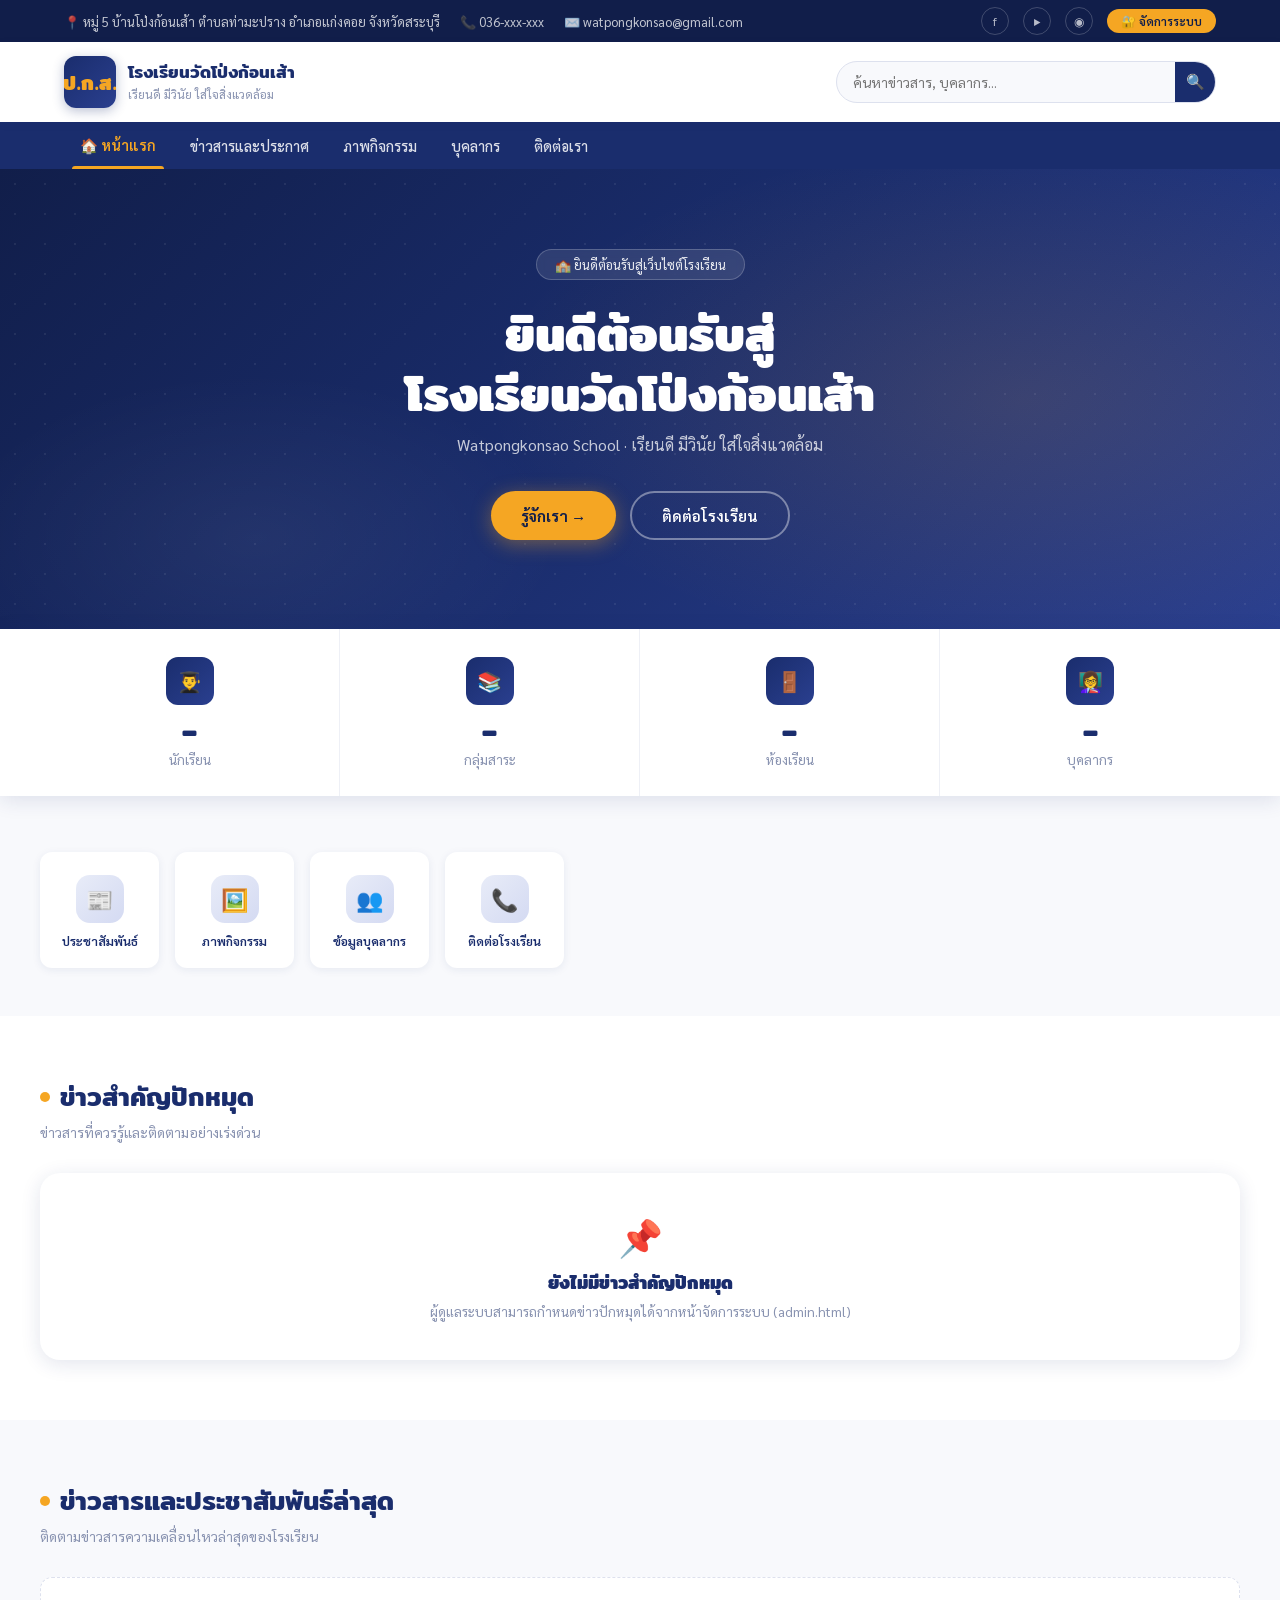
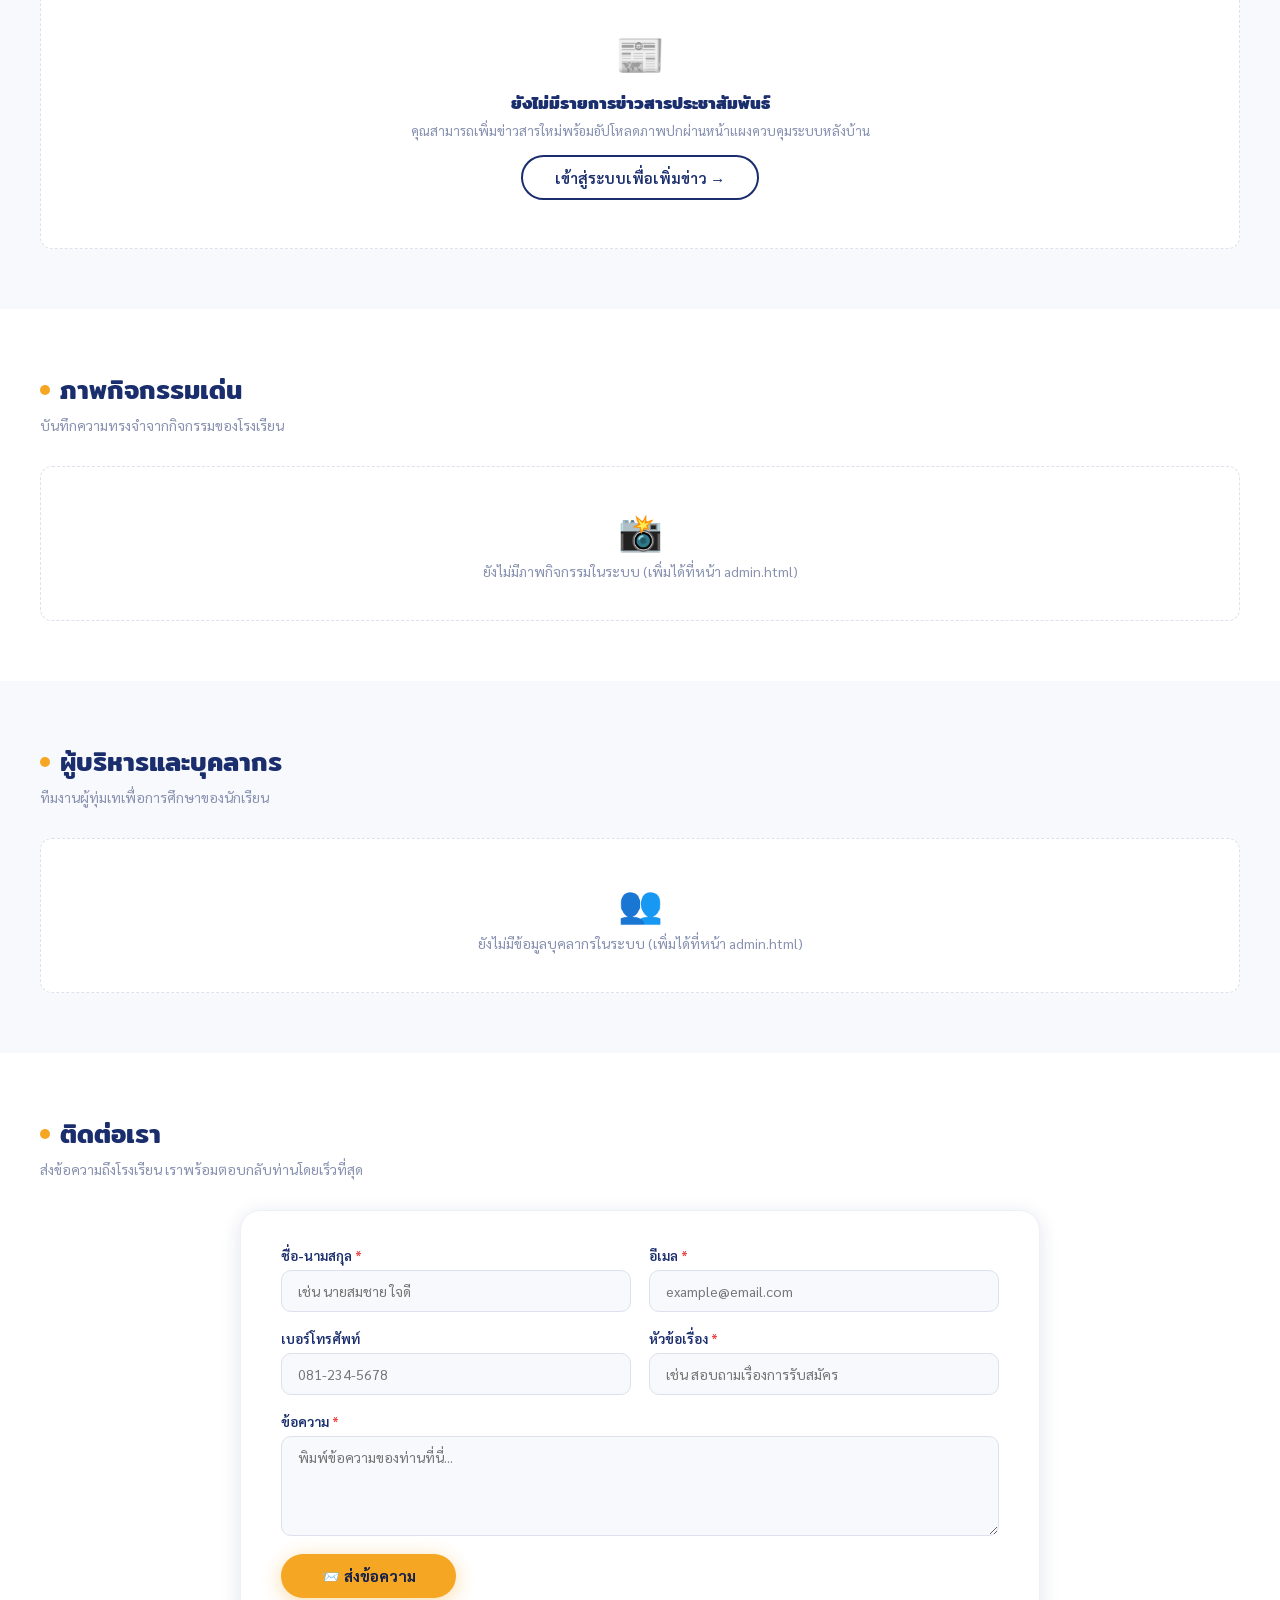
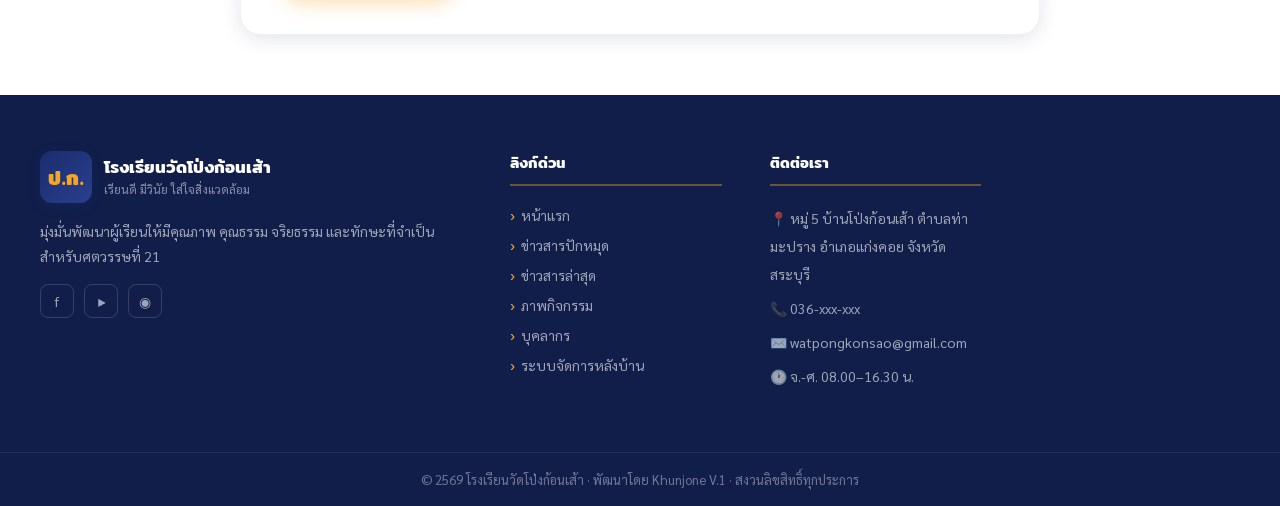
<file: index.html>
<!DOCTYPE html>
<html lang="th">

<head>
    <meta charset="UTF-8">
    <meta name="viewport" content="width=device-width, initial-scale=1.0">
    <title>โรงเรียนวัดโป่งก้อนเส้า - Watpongkonsao School</title>
    <link rel="preconnect" href="https://fonts.googleapis.com">
    <link
        href="https://fonts.googleapis.com/css2?family=Sarabun:wght@300;400;500;600;700;800&family=Mitr:wght@400;500;600;700&display=swap"
        rel="stylesheet">
    <link rel="stylesheet" href="style.css">
    <script src="app.js" defer></script>
</head>

<body>

    <!-- TOP BAR -->
    <div class="topbar">
        <div class="topbar-inner">
            <div class="topbar-left">
                <span id="topbar-address">📍 หมู่ 5 บ้านโป่งก้อนเส้า ตำบลท่ามะปราง อำเภอแก่งคอย จังหวัดสระบุรี</span>
                <span id="topbar-phone">📞 036-xxx-xxx</span>
                <span id="topbar-email">✉️ watpongkonsao@gmail.com</span>
            </div>
            <div class="topbar-right">
                <a href="#" title="Facebook" id="link-facebook" target="_blank">f</a>
                <a href="#" title="YouTube" id="link-youtube" target="_blank">▶</a>
                <a href="#" title="Instagram" id="link-instagram" target="_blank">◉</a>
                <a class="topbar-login" href="admin.html">🔐 จัดการระบบ</a>
            </div>
        </div>
    </div>

    <!-- HEADER -->
    <header>
        <div class="header-inner">
            <a class="logo" href="index.html">
                <div class="logo-icon" id="logo-abbr">ป.ก.</div>
                <div class="logo-text">
                    <strong id="school-title">โรงเรียนวัดโป่งก้อนเส้า</strong>
                    <span id="school-motto">Watpongkonsao School · เรียนดี มีวินัย ใส่ใจสิ่งแวดล้อม</span>
                </div>
            </a>
            <div class="search-wrapper">
                <div class="search-bar">
                    <input type="text" id="site-search-input" placeholder="ค้นหาข่าวสาร, บุคลากร...">
                    <button type="button">🔍</button>
                </div>
                <div class="search-dropdown" id="search-dropdown"></div>
            </div>
        </div>
    </header>

    <!-- NAV -->
    <nav>
        <div class="nav-inner">
            <a href="index.html" class="active">🏠 หน้าแรก</a>
            <a href="#featured-section">ข่าวสารและประกาศ</a>
            <a href="#gallery-section">ภาพกิจกรรม</a>
            <a href="#staff-section">บุคลากร</a>
            <a href="#contact-section">ติดต่อเรา</a>
        </div>
    </nav>

    <!-- HERO -->
    <section class="hero">
        <div class="hero-dots"></div>
        <div class="hero-content">
            <div class="hero-badge" id="hero-badge">🏫 ยินดีต้อนรับสู่เว็บไซต์โรงเรียน</div>
            <h1 id="hero-title">ยินดีต้อนรับสู่<br>โรงเรียนวัดโป่งก้อนเส้า</h1>
            <p id="hero-subtitle">Watpongkonsao School · เรียนดี มีวินัย ใส่ใจสิ่งแวดล้อม</p>
            <div class="hero-btns">
                <a class="btn-gold" id="hero-btn1" href="#featured-section">ติดตามข่าวสาร →</a>
                <a class="btn-outline" id="hero-btn2" href="#footer-contact-info">ติดต่อโรงเรียน</a>
            </div>
        </div>
    </section>

    <!-- STATS -->
    <section class="stats">
        <div class="stats-inner" id="stats-grid">
            <div class="stat-item">
                <div class="stat-icon">👨‍🎓</div>
                <div class="stat-num">-</div>
                <div class="stat-label">นักเรียน</div>
            </div>
            <div class="stat-item">
                <div class="stat-icon">📚</div>
                <div class="stat-num">-</div>
                <div class="stat-label">กลุ่มสาระ</div>
            </div>
            <div class="stat-item">
                <div class="stat-icon">🚪</div>
                <div class="stat-num">-</div>
                <div class="stat-label">ห้องเรียน</div>
            </div>
            <div class="stat-item">
                <div class="stat-icon">👩‍🏫</div>
                <div class="stat-num">-</div>
                <div class="stat-label">บุคลากร</div>
            </div>
        </div>
    </section>

    <!-- QUICK ACCESS -->
    <section class="quick-access">
        <div class="quick-inner">
            <div class="quick-grid" id="quick-grid">
                <!-- ทางลัดบริการด่วนจะถูกเรนเดอร์โดย app.js -->
            </div>
        </div>
    </section>

    <!-- FEATURED NEWS -->
    <section class="section" id="featured-section">
        <div class="section-inner">
            <div class="section-title"><span class="dot"></span>ข่าวสำคัญปักหมุด</div>
            <p class="section-subtitle">ข่าวสารที่ควรรู้และติดตามอย่างเร่งด่วน</p>
            <div id="featured-card-wrapper">
                <!-- ข่าวปักหมุดจะถูกเรนเดอร์โดย app.js -->
            </div>
        </div>
    </section>

    <!-- NEWS GRID -->
    <section class="section section-alt" id="news-section">
        <div class="section-inner">
            <div class="section-title"><span class="dot"></span>ข่าวสารและประชาสัมพันธ์ล่าสุด</div>
            <p class="section-subtitle">ติดตามข่าวสารความเคลื่อนไหวล่าสุดของโรงเรียน</p>
            <div class="news-grid" id="news-grid">
                <!-- รายการข่าวจะถูกเรนเดอร์โดย app.js -->
            </div>
        </div>
    </section>

    <!-- GALLERY -->
    <section class="section" id="gallery-section">
        <div class="section-inner">
            <div class="section-title"><span class="dot"></span>ภาพกิจกรรมเด่น</div>
            <p class="section-subtitle">บันทึกความทรงจำจากกิจกรรมของโรงเรียน</p>
            <div class="gallery-grid" id="gallery-grid">
                <!-- ภาพกิจกรรมจะถูกเรนเดอร์โดย app.js -->
            </div>
        </div>
    </section>

    <!-- STAFF -->
    <section class="section section-alt" id="staff-section">
        <div class="section-inner">
            <div class="section-title"><span class="dot"></span>ผู้บริหารและบุคลากร</div>
            <p class="section-subtitle">ทีมงานผู้ทุ่มเทเพื่อการศึกษาของนักเรียน</p>
            <div class="staff-grid" id="staff-grid">
                <!-- บุคลากรจะถูกเรนเดอร์โดย app.js -->
            </div>
        </div>
    </section>

    <!-- CONTACT FORM -->
    <section class="section" id="contact-section">
        <div class="section-inner">
            <div class="section-title"><span class="dot"></span>ติดต่อเรา</div>
            <p class="section-subtitle">ส่งข้อความถึงโรงเรียน เราพร้อมตอบกลับท่านโดยเร็วที่สุด</p>
            <div class="contact-form-card">
                <form id="contact-form" onsubmit="submitContactForm(event)">
                    <div class="contact-form-grid">
                        <div class="form-field">
                            <label for="contact-name">ชื่อ-นามสกุล <span class="req">*</span></label>
                            <input type="text" id="contact-name" placeholder="เช่น นายสมชาย ใจดี" required>
                        </div>
                        <div class="form-field">
                            <label for="contact-email">อีเมล <span class="req">*</span></label>
                            <input type="email" id="contact-email" placeholder="example@email.com" required>
                        </div>
                        <div class="form-field">
                            <label for="contact-phone">เบอร์โทรศัพท์</label>
                            <input type="tel" id="contact-phone" placeholder="081-234-5678">
                        </div>
                        <div class="form-field">
                            <label for="contact-subject">หัวข้อเรื่อง <span class="req">*</span></label>
                            <input type="text" id="contact-subject" placeholder="เช่น สอบถามเรื่องการรับสมัคร" required>
                        </div>
                    </div>
                    <div class="form-field form-field-full">
                        <label for="contact-message">ข้อความ <span class="req">*</span></label>
                        <textarea id="contact-message" rows="4" placeholder="พิมพ์ข้อความของท่านที่นี่..."
                            required></textarea>
                    </div>
                    <div class="contact-form-actions">
                        <button type="submit" class="btn-gold" id="btn-submit-contact">📨 ส่งข้อความ</button>
                    </div>
                </form>
                <div class="contact-success" id="contact-success" style="display:none;">
                    <div class="success-icon">✅</div>
                    <h4>ส่งข้อความเรียบร้อยแล้ว!</h4>
                    <p>ขอบคุณที่ติดต่อมา ทางโรงเรียนจะตอบกลับท่านโดยเร็วที่สุด</p>
                    <button type="button" class="btn-outline" onclick="resetContactForm()">ส่งข้อความอีกครั้ง</button>
                </div>
            </div>
        </div>
    </section>

    <!-- FOOTER -->
    <footer>
        <div class="footer-main">
            <div class="footer-grid">
                <div class="footer-brand">
                    <div class="logo" style="margin-bottom:14px">
                        <div class="logo-icon">ป.ก.</div>
                        <div class="logo-text footer-brand">
                            <strong style="color:white;font-family:'Mitr',sans-serif;font-size:17px"
                                id="footer-school-name">โรงเรียนวัดโป่งก้อนเส้า</strong>
                            <span style="font-size:12px;color:rgba(255,255,255,.5)"
                                id="footer-school-motto">Watpongkonsao School · เรียนดี มีวินัย ใส่ใจสิ่งแวดล้อม</span>
                        </div>
                    </div>
                    <p class="footer-desc">มุ่งมั่นพัฒนาผู้เรียนให้มีคุณภาพ คุณธรรม จริยธรรม
                        และทักษะที่จำเป็นสำหรับศตวรรษที่ 21</p>
                    <div class="footer-socials">
                        <a href="#" title="Facebook">f</a>
                        <a href="#" title="YouTube">▶</a>
                        <a href="#" title="Instagram">◉</a>
                    </div>
                </div>
                <div class="footer-col">
                    <h4>ลิงก์ด่วน</h4>
                    <ul>
                        <li><a href="index.html">หน้าแรก</a></li>
                        <li><a href="#featured-section">ข่าวสารปักหมุด</a></li>
                        <li><a href="#news-section">ข่าวสารล่าสุด</a></li>
                        <li><a href="#gallery-section">ภาพกิจกรรม</a></li>
                        <li><a href="#staff-section">บุคลากร</a></li>
                        <li><a href="admin.html">ระบบจัดการหลังบ้าน</a></li>
                    </ul>
                </div>
                <!-- รอฟีเจอร์ใหม่
                <div class="footer-col">
                    <h4>สำหรับผู้ปกครอง</h4>
                    <ul>
                        <li><a href="#footer-contact-info">สมัครเรียน</a></li>
                        <li><a href="#footer-contact-info">ติดต่อฝ่ายธุรการ</a></li>
                        <li><a href="#news-section">ปฏิทินการศึกษา</a></li>
                        <li><a href="#footer-contact-info">ข้อมูลการติดต่อ</a></li>
                    </ul>
                </div>
                -->
                <div class="footer-col">
                    <h4>ติดต่อเรา</h4>
                    <div class="footer-contact" id="footer-contact-info">
                        <span>📍 หมู่ 5 บ้านโป่งก้อนเส้า ตำบลท่ามะปราง อำเภอแก่งคอย จังหวัดสระบุรี</span>
                        <span>📞 036-xxx-xxx</span>
                        <span>✉️ watpongkonsao@gmail.com</span>
                        <span>🕐 จ.-ศ. 08.00–16.30 น.</span>
                    </div>
                </div>
            </div>
        </div>
        <div class="footer-bottom" id="footer-copyright">
            © 2569 โรงเรียนวัดโป่งก้อนเส้า · พัฒนาโดย Khunjone V.1 · สงวนลิขสิทธิ์ทุกประการ
        </div>
    </footer>

    <!-- ── MODAL: ข่าวสารฉบับเต็ม ── -->
    <div class="modal-overlay" id="news-modal" onclick="if(event.target===this) closeNewsModal()">
        <div class="modal-container">
            <div class="modal-header">
                <h3 id="modal-news-title">หัวข้อข่าว</h3>
                <button class="modal-close" onclick="closeNewsModal()">✕</button>
            </div>
            <div class="modal-body">
                <div id="modal-news-img-wrap"></div>
                <div class="modal-news-meta" id="modal-news-meta"></div>
                <div class="modal-news-content" id="modal-news-body"></div>
            </div>
        </div>
    </div>

</body>

</html>
</file>
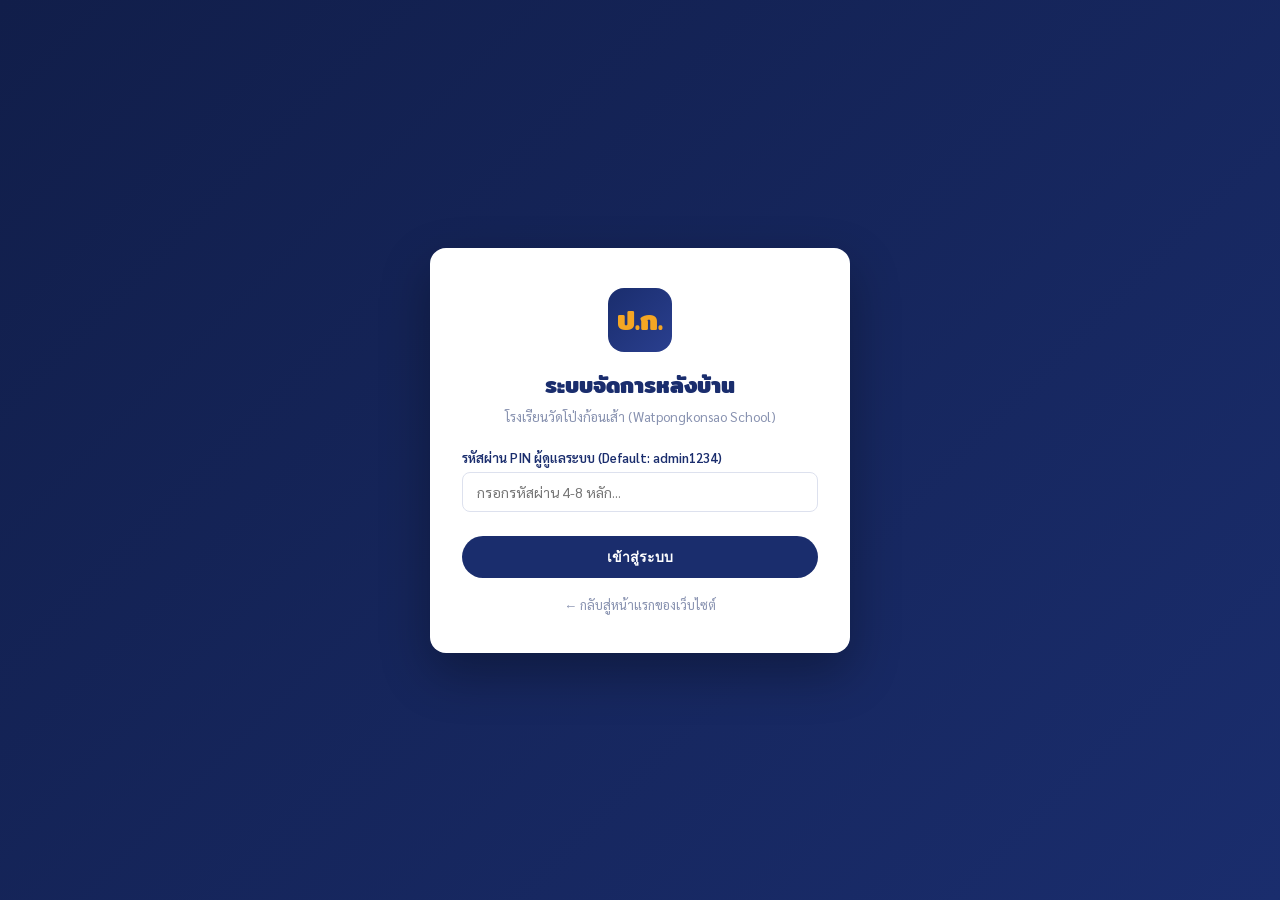
<file: admin.html>
<!DOCTYPE html>
<html lang="th">

<head>
    <meta charset="UTF-8">
    <meta name="viewport" content="width=device-width, initial-scale=1.0">
    <title>ระบบจัดการหลังบ้าน - โรงเรียนวัดโป่งก้อนเส้า</title>
    <link rel="preconnect" href="https://fonts.googleapis.com">
    <link
        href="https://fonts.googleapis.com/css2?family=Sarabun:wght@300;400;500;600;700;800&family=Mitr:wght@400;500;600;700&display=swap"
        rel="stylesheet">
    <link rel="stylesheet" href="admin.css">
    <script src="admin.js" defer></script>
</head>

<body>

    <!-- ── AUTH LOGIN OVERLAY (แสดงเมื่อยังไม่ได้ยืนยันตัวตน) ── -->
    <div class="auth-overlay" id="auth-screen">
        <div class="auth-card">
            <div class="auth-icon">ป.ก.</div>
            <h2>ระบบจัดการหลังบ้าน</h2>
            <p>โรงเรียนวัดโป่งก้อนเส้า (Watpongkonsao School)</p>
            <div class="form-group" style="text-align: left;">
                <label>รหัสผ่าน PIN ผู้ดูแลระบบ (Default: admin1234)</label>
                <input type="password" id="login-pin-input" placeholder="กรอกรหัสผ่าน 4-8 หลัก..."
                    onkeydown="if(event.key==='Enter') verifyAdminLogin()">
            </div>
            <button class="btn-primary" style="width: 100%; justify-content: center; margin-top: 8px;"
                onclick="verifyAdminLogin()">เข้าสู่ระบบ</button>
            <a href="index.html"
                style="display: block; margin-top: 18px; font-size: 13px; color: var(--gray-500); text-decoration: none;">←
                กลับสู่หน้าแรกของเว็บไซต์</a>
        </div>
    </div>

    <!-- ── SIDEBAR NAVIGATION ── -->
    <aside class="sidebar">
        <div class="sidebar-brand">
            <div class="brand-icon">ป.ก.</div>
            <div class="brand-info">
                <strong>วัดโป่งก้อนเส้า</strong>
                <span>Admin Dashboard V.1</span>
            </div>
        </div>

        <nav class="sidebar-nav">
            <div class="nav-group-title">ภาพรวม</div>
            <button class="nav-link active" onclick="navigateTab('overview', this)">📊 หน้าภาพรวมระบบ</button>

            <div class="nav-group-title">จัดการหน้าแรก</div>
            <button class="nav-link" onclick="navigateTab('settings', this)">🏫 ข้อมูลโรงเรียน (Settings)</button>
            <button class="nav-link" onclick="navigateTab('hero', this)">🖼️ แบนเนอร์หลัก (Hero)</button>
            <button class="nav-link" onclick="navigateTab('stats', this)">📈 สถิติสำคัญ (Stats)</button>
            <button class="nav-link" onclick="navigateTab('quick', this)">⚡ ทางลัดด่วน (Quick Links)</button>

            <div class="nav-group-title">จัดการข้อมูลเนื้อหา</div>
            <button class="nav-link" onclick="navigateTab('news', this)">📰 ข่าวสารและประกาศ</button>
            <button class="nav-link" onclick="navigateTab('gallery', this)">📸 ภาพกิจกรรม (Gallery)</button>
            <button class="nav-link" onclick="navigateTab('staff', this)">👥 ทำเนียบบุคลากร (Staff)</button>
            <button class="nav-link" onclick="navigateTab('contact', this)">✉️ ข้อความติดต่อ (Inquiries)</button>

            <div class="nav-group-title">ระบบและฐานข้อมูล</div>
            <button class="nav-link" onclick="navigateTab('facebook', this)">🔄 ซิงค์ข้อมูล Facebook</button>
            <button class="nav-link" onclick="navigateTab('api', this)">⚙️ Google Apps Script API</button>
        </nav>

        <div class="sidebar-footer">
            <a href="index.html" class="nav-link" target="_blank" style="background: rgba(255,255,255,0.06);">🌐
                เปิดดูหน้าเว็บไซต์จริง</a>
            <button class="nav-link" onclick="adminLogout()" style="color: #fca5a5;">🚪 ออกจากระบบ</button>
        </div>
    </aside>

    <!-- ── MAIN CONTENT WRAPPER ── -->
    <main class="main-wrapper">
        <!-- TOP NAV -->
        <header class="top-nav">
            <h2 class="page-title" id="current-page-title">📊 หน้าภาพรวมระบบ</h2>
            <div class="top-nav-right">
                <div id="top-api-status" class="status-pill pill-offline">🟡 โหมดจำลองในเบราว์เซอร์</div>
                <button class="btn-primary" onclick="syncDataWithBackend()">🔄 ดึงข้อมูลล่าสุด</button>
            </div>
        </header>

        <!-- CONTENT AREA -->
        <div class="content-area">

            <!-- ── TAB 1: OVERVIEW ── -->
            <section class="tab-pane" id="pane-overview">
                <div class="metrics-grid">
                    <div class="metric-box">
                        <div class="metric-icon">📰</div>
                        <div class="metric-info">
                            <strong id="metric-news-count">0</strong>
                            <span>ข่าวสารทั้งหมด</span>
                        </div>
                    </div>
                    <div class="metric-box">
                        <div class="metric-icon">📸</div>
                        <div class="metric-info">
                            <strong id="metric-gallery-count">0</strong>
                            <span>ภาพกิจกรรม</span>
                        </div>
                    </div>
                    <div class="metric-box">
                        <div class="metric-icon">👥</div>
                        <div class="metric-info">
                            <strong id="metric-staff-count">0</strong>
                            <span>บุคลากร</span>
                        </div>
                    </div>
                    <div class="metric-box">
                        <div class="metric-icon">✉️</div>
                        <div class="metric-info">
                            <strong id="metric-contact-count">0</strong>
                            <span>ข้อความติดต่อ</span>
                        </div>
                    </div>
                </div>

                <div class="admin-card">
                    <div class="card-title-bar">
                        <h3>🟢 การเชื่อมต่อฐานข้อมูล Google Spreadsheet</h3>
                    </div>
                    <p style="font-size: 14px; line-height: 1.7; color: var(--gray-700); margin-bottom: 16px;">
                        ระบบหลังบ้านนี้เชื่อมต่อกับ <strong>Google Spreadsheet (10 ตาราง)</strong> และ <strong>Google
                            Drive</strong> ผ่าน Google Apps Script Controller
                        เมื่อคุณอัปเดตข้อมูลหรืออัปโหลดรูปภาพผ่านหน้านี้ ระบบจะส่งคำขอไปอัปเดตชีตและบันทึกไฟล์ลง Drive
                        ให้ทันที
                    </p>
                    <div style="display: flex; gap: 12px; flex-wrap: wrap;">
                        <button class="btn-primary" onclick="navigateTab('news')">➕ เขียนข่าวประชาสัมพันธ์ใหม่</button>
                        <button class="btn-secondary" onclick="navigateTab('settings')">✏️ แก้ไขข้อมูลโรงเรียน</button>
                        <button class="btn-secondary" onclick="navigateTab('api')">⚙️ ตั้งค่า Apps Script URL</button>
                    </div>
                </div>
            </section>

            <!-- ── TAB 2: SITE SETTINGS ── -->
            <section class="tab-pane" id="pane-settings" style="display: none;">
                <div class="admin-card">
                    <div class="card-title-bar">
                        <h3>🏫 ข้อมูลทั่วไปของโรงเรียน (Site Settings)</h3>
                        <button class="btn-gold" onclick="saveSiteSettings()">💾 บันทึกข้อมูลโรงเรียน</button>
                    </div>
                    <form id="form-site-settings" onsubmit="event.preventDefault(); saveSiteSettings();">
                        <div class="form-grid-2">
                            <div class="form-group">
                                <label>ชื่อโรงเรียน (ภาษาไทย)</label>
                                <input type="text" id="set-school-name-th" value="โรงเรียนวัดโป่งก้อนเส้า">
                            </div>
                            <div class="form-group">
                                <label>ชื่อโรงเรียน (ภาษาอังกฤษ)</label>
                                <input type="text" id="set-school-name-en" value="Watpongkonsao School">
                            </div>
                        </div>
                        <div class="form-grid-2">
                            <div class="form-group">
                                <label>สโลแกน / คำขวัญ</label>
                                <input type="text" id="set-school-motto"
                                    value="มุ่งสู่ความเป็นเลิศ พัฒนาผู้เรียนสู่อนาคต">
                            </div>
                            <div class="form-group">
                                <label>ตัวย่อตราโรงเรียน</label>
                                <input type="text" id="set-school-logo-abbr" value="ป.ก.ส.">
                            </div>
                        </div>
                        <div class="form-group">
                            <label>URL โลโก้โรงเรียน (ถ้ามี หรือวางลิงก์รูปภาพ)</label>
                            <input type="text" id="set-school-logo-url" placeholder="https://...">
                        </div>
                        <div class="form-group">
                            <label>ที่อยู่โรงเรียน</label>
                            <input type="text" id="set-address"
                                value="หมู่ 5 บ้านโป่งก้อนเส้า ตำบลท่ามะปราง อำเภอแก่งคอย จังหวัดสระบุรี">
                        </div>
                        <div class="form-grid-3">
                            <div class="form-group">
                                <label>เบอร์โทรศัพท์</label>
                                <input type="text" id="set-phone" value="036-xxx-xxx">
                            </div>
                            <div class="form-group">
                                <label>อีเมลติดต่อ</label>
                                <input type="email" id="set-email" value="watpongkonsao@gmail.com">
                            </div>
                            <div class="form-group">
                                <label>เวลาทำการ</label>
                                <input type="text" id="set-office-hours" value="จ.-ศ. 08.00–16.30 น.">
                            </div>
                        </div>
                        <div class="form-grid-3">
                            <div class="form-group">
                                <label>ลิงก์ Facebook</label>
                                <input type="text" id="set-facebook" placeholder="https://facebook.com/...">
                            </div>
                            <div class="form-group">
                                <label>ลิงก์ YouTube</label>
                                <input type="text" id="set-youtube" placeholder="https://youtube.com/...">
                            </div>
                            <div class="form-group">
                                <label>ลิงก์ Instagram</label>
                                <input type="text" id="set-instagram" placeholder="https://instagram.com/...">
                            </div>
                        </div>
                        <div class="form-group">
                            <label>ข้อความลิขสิทธิ์ท้ายเว็บไซต์ (Copyright)</label>
                            <input type="text" id="set-copyright"
                                value="© 2569 โรงเรียนวัดโป่งก้อนเส้า · พัฒนาโดย Khunjone V.1 · สงวนลิขสิทธิ์ทุกประการ">
                        </div>
                    </form>
                </div>
            </section>

            <!-- ── TAB 3: HERO BANNER ── -->
            <section class="tab-pane" id="pane-hero" style="display: none;">
                <div class="admin-card">
                    <div class="card-title-bar">
                        <h3>🖼️ ปรับแต่งแบนเนอร์หลัก (Hero Section)</h3>
                        <button class="btn-gold" onclick="saveHeroBanner()">💾 บันทึกแบนเนอร์</button>
                    </div>
                    <form id="form-hero-banner" onsubmit="event.preventDefault(); saveHeroBanner();">
                        <div class="form-group">
                            <label>ข้อความป้ายต้อนรับ (Badge)</label>
                            <input type="text" id="hero-in-badge" value="🏫 ยินดีต้อนรับสู่เว็บไซต์โรงเรียน">
                        </div>
                        <div class="form-group">
                            <label>ข้อความหัวข้อหลัก (รองรับแท็ก &lt;br&gt; สำหรับตัดบรรทัด)</label>
                            <input type="text" id="hero-in-title" value="ยินดีต้อนรับสู่<br>โรงเรียนวัดโป่งก้อนเส้า">
                        </div>
                        <div class="form-group">
                            <label>คำโปรย / คำบรรยายสั้น</label>
                            <input type="text" id="hero-in-subtitle"
                                value="Watpongkonsao School · มุ่งสู่ความเป็นเลิศ พัฒนาผู้เรียนสู่อนาคต">
                        </div>
                        <div class="form-grid-2">
                            <div class="form-group">
                                <label>ปุ่มที่ 1 (ข้อความ)</label>
                                <input type="text" id="hero-in-btn1-text" value="รู้จักเรา →">
                            </div>
                            <div class="form-group">
                                <label>ปุ่มที่ 1 (ลิงก์ปลายทาง)</label>
                                <input type="text" id="hero-in-btn1-link" value="#featured-section">
                            </div>
                        </div>
                        <div class="form-grid-2">
                            <div class="form-group">
                                <label>ปุ่มที่ 2 (ข้อความ)</label>
                                <input type="text" id="hero-in-btn2-text" value="ติดต่อโรงเรียน">
                            </div>
                            <div class="form-group">
                                <label>ปุ่มที่ 2 (ลิงก์ปลายทาง)</label>
                                <input type="text" id="hero-in-btn2-link" value="#footer-contact-info">
                            </div>
                        </div>
                    </form>
                </div>
            </section>

            <!-- ── TAB 4: STATISTICS ── -->
            <section class="tab-pane" id="pane-stats" style="display: none;">
                <div class="admin-card">
                    <div class="card-title-bar">
                        <h3>📈 จัดการตัวเลขสถิติ 4 ช่อง</h3>
                        <button class="btn-gold" onclick="saveStats()">💾 บันทึกสถิติ</button>
                    </div>
                    <div class="form-grid-2" id="stats-inputs-container">
                        <!-- กล่องแก้ไขสถิติ 4 กล่องจะถูกสร้างด้วย JS -->
                    </div>
                </div>
            </section>

            <!-- ── TAB 5: QUICK ACCESS ── -->
            <section class="tab-pane" id="pane-quick" style="display: none;">
                <div class="admin-card">
                    <div class="card-title-bar">
                        <h3>⚡ บริการทางลัดด่วน (Quick Access 8 รายการ)</h3>
                        <button class="btn-gold" onclick="saveQuickAccess()">💾 บันทึกทางลัด</button>
                    </div>
                    <div class="form-grid-2" id="quick-inputs-container">
                        <!-- ปุ่มทางลัดจะถูกสร้างด้วย JS -->
                    </div>
                </div>
            </section>

            <!-- ── TAB 6: NEWS ARTICLES ── -->
            <section class="tab-pane" id="pane-news" style="display: none;">
                <div class="admin-card">
                    <div class="card-title-bar">
                        <h3>📰 รายการข่าวสารและประกาศ</h3>
                        <button class="btn-primary" onclick="openAddNewsModal()">➕ เพิ่มข่าวสารใหม่</button>
                    </div>
                    <div class="table-responsive">
                        <table class="admin-table">
                            <thead>
                                <tr>
                                    <th style="width: 120px;">วันที่</th>
                                    <th>หัวข้อข่าวสาร</th>
                                    <th style="width: 130px;">หมวดหมู่</th>
                                    <th style="width: 80px;">ปักหมุด</th>
                                    <th style="width: 80px;">ยอดวิว</th>
                                    <th style="width: 100px; text-align: right;">จัดการ</th>
                                </tr>
                            </thead>
                            <tbody id="news-table-body">
                                <!-- รายการข่าวจะถูกสร้างด้วย JS -->
                            </tbody>
                        </table>
                    </div>
                </div>
            </section>

            <!-- ── TAB 7: GALLERY ── -->
            <section class="tab-pane" id="pane-gallery" style="display: none;">
                <div class="admin-card">
                    <div class="card-title-bar">
                        <h3>📸 จัดการภาพกิจกรรม (Gallery)</h3>
                        <button class="btn-primary" onclick="openAddGalleryModal()">➕ เพิ่มภาพกิจกรรมใหม่</button>
                    </div>
                    <div class="table-responsive">
                        <table class="admin-table">
                            <thead>
                                <tr>
                                    <th style="width: 80px;">รูปภาพ</th>
                                    <th>คำบรรยายภาพ (Caption)</th>
                                    <th style="width: 140px;">วันที่/ช่วงเวลา</th>
                                    <th style="width: 100px; text-align: right;">จัดการ</th>
                                </tr>
                            </thead>
                            <tbody id="gallery-table-body">
                                <!-- ภาพกิจกรรมจะถูกสร้างด้วย JS -->
                            </tbody>
                        </table>
                    </div>
                </div>
            </section>

            <!-- ── TAB 8: STAFF DIRECTORY ── -->
            <section class="tab-pane" id="pane-staff" style="display: none;">
                <div class="admin-card">
                    <div class="card-title-bar">
                        <h3>👥 ทำเนียบผู้บริหารและบุคลากร</h3>
                        <button class="btn-primary" onclick="openAddStaffModal()">➕ เพิ่มข้อมูลบุคลากร</button>
                    </div>
                    <div class="table-responsive">
                        <table class="admin-table">
                            <thead>
                                <tr>
                                    <th style="width: 70px;">รูปถ่าย</th>
                                    <th>ชื่อ - นามสกุล</th>
                                    <th>ตำแหน่งหน้าที่</th>
                                    <th>ฝ่าย / กลุ่มสาระ</th>
                                    <th style="width: 100px; text-align: right;">จัดการ</th>
                                </tr>
                            </thead>
                            <tbody id="staff-table-body">
                                <!-- รายการบุคลากรจะถูกสร้างด้วย JS -->
                            </tbody>
                        </table>
                    </div>
                </div>
            </section>

            <!-- ── TAB 9: CONTACT INQUIRIES ── -->
            <section class="tab-pane" id="pane-contact" style="display: none;">
                <div class="admin-card">
                    <div class="card-title-bar">
                        <h3>✉️ กล่องข้อความติดต่อจากผู้ปกครองและนักเรียน</h3>
                    </div>
                    <div class="table-responsive">
                        <table class="admin-table">
                            <thead>
                                <tr>
                                    <th style="width: 140px;">วัน-เวลา</th>
                                    <th style="width: 160px;">ชื่อผู้ติดต่อ</th>
                                    <th>หัวข้อ</th>
                                    <th>ข้อความ</th>
                                    <th style="width: 120px;">เบอร์โทร/อีเมล</th>
                                </tr>
                            </thead>
                            <tbody id="contact-table-body">
                                <!-- ข้อความติดต่อจะถูกสร้างด้วย JS -->
                            </tbody>
                        </table>
                    </div>
                </div>
            </section>

            <!-- ── TAB 10: API & DATABASE SETTINGS ── -->
            <section class="tab-pane" id="pane-api" style="display: none;">
                <div class="admin-card">
                    <div class="card-title-bar">
                        <h3>⚙️ ตั้งค่าการเชื่อมต่อ Google Apps Script & Sheets</h3>
                        <button class="btn-gold" onclick="saveApiUrl()">💾 บันทึก URL</button>
                    </div>
                    <div class="form-group">
                        <label>Google Apps Script Web App Exec URL:</label>
                        <input type="text" id="input-api-url"
                            placeholder="https://script.google.com/macros/s/AKfycb.../exec">
                        <small>นำ URL ที่ได้จากการกด Deploy ใน Google Apps Script (ดูใน backend/README_SETUP.md)
                            มาวางที่นี่เพื่อเชื่อมต่อฐานข้อมูล Google Spreadsheet จริง</small>
                    </div>
                    <div style="display: flex; gap: 10px; margin-top: 14px;">
                        <button class="btn-primary" onclick="testApiConnection()">⚡ ทดสอบการเชื่อมต่อ API</button>
                        <button class="btn-secondary" onclick="clearScriptCache()">🧹 ล้างแคช Script
                            CacheService</button>
                        <button class="btn-secondary" onclick="exportDataJson()">📥 ส่งออกสำรองข้อมูล (JSON
                            Backup)</button>
                    </div>
                </div>
            </section>

            <!-- ── TAB 11: FACEBOOK SYNC SETTINGS ── -->
            <section class="tab-pane" id="pane-facebook" style="display: none;">
                <div class="admin-card">
                    <div class="card-title-bar">
                        <h3>🔄 ตั้งค่าระบบซิงค์ข้อมูลจาก Facebook อัตโนมัติ</h3>
                        <button class="btn-gold" onclick="saveFacebookSettings()">💾 บันทึกการตั้งค่า Facebook</button>
                    </div>
                    <p style="font-size: 14px; line-height: 1.7; color: var(--gray-700); margin-bottom: 16px;">
                        ระบบนี้จะดึงโพสต์จากเพจ Facebook ของโรงเรียนมาบันทึกเป็นข่าวประชาสัมพันธ์อัตโนมัติทุกๆ 1 ชั่วโมง
                        คุณต้องสร้าง App ใน <a href="https://developers.facebook.com/" target="_blank"
                            style="color:var(--gold-dark);font-weight:600;">Facebook Developers</a>
                        แล้วนำ <strong>Page ID</strong> และ <strong>Page Access Token</strong> มากรอกที่นี่ครับ
                    </p>
                    <div class="form-grid-2">
                        <div class="form-group">
                            <label>Facebook Page ID <span style="color:red">*</span></label>
                            <input type="text" id="fb-page-id" placeholder="เช่น 123456789012345">
                            <small>หมายเลข Page ID ของเพจ Facebook โรงเรียน</small>
                        </div>
                        <div class="form-group">
                            <label>Page Access Token <span style="color:red">*</span></label>
                            <input type="text" id="fb-access-token" placeholder="EAAxxxxxxx...">
                            <small>Long-lived Page Access Token ที่ได้จาก Facebook Developer</small>
                        </div>
                    </div>

                    <div
                        style="background: var(--gray-50); border: 1px solid var(--gray-200); border-radius: var(--radius); padding: 16px; margin-top: 12px;">
                        <div style="font-weight: 700; color: var(--navy); margin-bottom: 10px;">⏰ ระบบซิงค์อัตโนมัติ
                            (Trigger ทุก 1 ชั่วโมง)</div>
                        <div style="display: flex; align-items: center; gap: 12px; margin-bottom: 12px;">
                            <span>สถานะ:</span>
                            <span id="fb-trigger-status" class="status-pill pill-offline">🔴 ยังไม่เปิดใช้งาน</span>
                        </div>
                        <div style="display: flex; gap: 10px; flex-wrap: wrap;">
                            <button class="btn-primary" onclick="enableFacebookTrigger()">▶️
                                เปิดระบบซิงค์อัตโนมัติ</button>
                            <button class="btn-secondary" onclick="disableFacebookTrigger()">⏹️
                                ปิดระบบซิงค์อัตโนมัติ</button>
                            <button class="btn-gold" onclick="forceSyncFacebook()">🔄 บังคับซิงค์ทันที (Force
                                Sync)</button>
                        </div>
                    </div>
                </div>
            </section>

        </div>
    </main>

    <!-- ── MODAL: เพิ่ม/แก้ไขข่าวสาร ── -->
    <div class="modal-overlay" id="modal-add-news">
        <div class="modal-box">
            <div class="modal-head">
                <h3 id="modal-news-heading">➕ เพิ่มข่าวสารประชาสัมพันธ์</h3>
                <button class="modal-close-btn" onclick="closeModal('modal-add-news')">✕</button>
            </div>
            <div class="modal-body">
                <form id="form-news-modal" onsubmit="submitNewsForm(event)">
                    <input type="hidden" id="news-edit-id">
                    <div class="form-group">
                        <label>หัวข้อข่าวสาร <span style="color:red">*</span></label>
                        <input type="text" id="news-field-title" placeholder="เช่น กิจกรรมเปิดภาคเรียน..." required>
                    </div>
                    <div class="form-grid-2">
                        <div class="form-group">
                            <label>หมวดหมู่ข่าว</label>
                            <select id="news-field-category">
                                <option value="ประชาสัมพันธ์">📢 ประชาสัมพันธ์</option>
                                <option value="ข่าวกิจกรรม">🏆 ข่าวกิจกรรม</option>
                                <option value="จัดซื้อจ้าง">🛒 จัดซื้อจ้าง</option>
                                <option value="รับสมัครงาน">💼 รับสมัครงาน</option>
                                <option value="ผลงานนักเรียน">📊 ผลงานนักเรียน</option>
                            </select>
                        </div>
                        <div class="form-group">
                            <label>ภาพประกอบข่าว (เลือกได้หลายรูป สูงสุด 5 รูป)</label>
                            <input type="file" id="news-field-file" accept="image/*" multiple>
                            <small>รูปแรกจะถูกใช้เป็นภาพปกข่าว (Cover) โดยอัตโนมัติ</small>
                        </div>
                    </div>
                    <div id="news-file-preview" style="display:none; gap:8px; flex-wrap:wrap; margin-bottom:12px;"></div>
                    <div class="form-group">
                        <label>เนื้อหาย่อ (แสดงในการ์ดหน้าแรก) <span style="color:red">*</span></label>
                        <textarea id="news-field-excerpt" rows="2" placeholder="สรุปสั้นๆ 1-2 บรรทัด..."
                            required></textarea>
                    </div>
                    <div class="form-group">
                        <label>เนื้อหาข่าวฉบับเต็ม</label>
                        <textarea id="news-field-content" rows="4" placeholder="รายละเอียดข่าวทั้งหมด..."></textarea>
                    </div>
                    <div class="form-group" style="display: flex; align-items: center; gap: 8px;">
                        <input type="checkbox" id="news-field-pinned" style="width: auto;">
                        <label for="news-field-pinned" style="margin-bottom: 0; cursor: pointer;">📌
                            ปักหมุดเป็นข่าวสำคัญด้านบนสุด (Featured News)</label>
                    </div>
                    <div style="text-align: right; margin-top: 16px;">
                        <button type="button" class="btn-secondary"
                            onclick="closeModal('modal-add-news')">ยกเลิก</button>
                        <button type="submit" class="btn-primary" id="btn-save-news">🚀 บันทึกและเผยแพร่ข่าว</button>
                    </div>
                </form>
            </div>
        </div>
    </div>

    <!-- ── MODAL: เพิ่มภาพกิจกรรม ── -->
    <div class="modal-overlay" id="modal-add-gallery">
        <div class="modal-box">
            <div class="modal-head">
                <h3>📸 เพิ่มภาพกิจกรรม (Gallery)</h3>
                <button class="modal-close-btn" onclick="closeModal('modal-add-gallery')">✕</button>
            </div>
            <div class="modal-body">
                <form id="form-gallery-modal" onsubmit="submitGalleryForm(event)">
                    <div class="form-group">
                        <label>คำบรรยายภาพ (Caption) <span style="color:red">*</span></label>
                        <input type="text" id="gal-field-caption" placeholder="เช่น กิจกรรมวันวิทยาศาสตร์ 2569"
                            required>
                    </div>
                    <div class="form-grid-2">
                        <div class="form-group">
                            <label>ช่วงเวลา / วันที่จัดกิจกรรม</label>
                            <input type="text" id="gal-field-date" placeholder="เช่น สิงหาคม 2569">
                        </div>
                        <div class="form-group">
                            <label>เลือกรูปภาพ (อัปโหลดเข้า Drive) <span style="color:red">*</span></label>
                            <input type="file" id="gal-field-file" accept="image/*" required>
                        </div>
                    </div>
                    <div style="text-align: right; margin-top: 16px;">
                        <button type="button" class="btn-secondary"
                            onclick="closeModal('modal-add-gallery')">ยกเลิก</button>
                        <button type="submit" class="btn-primary" id="btn-save-gallery">🚀 บันทึกภาพกิจกรรม</button>
                    </div>
                </form>
            </div>
        </div>
    </div>

    <!-- ── MODAL: เพิ่มบุคลากร ── -->
    <div class="modal-overlay" id="modal-add-staff">
        <div class="modal-box">
            <div class="modal-head">
                <h3>👥 เพิ่มข้อมูลบุคลากรครู</h3>
                <button class="modal-close-btn" onclick="closeModal('modal-add-staff')">✕</button>
            </div>
            <div class="modal-body">
                <form id="form-staff-modal" onsubmit="submitStaffForm(event)">
                    <div class="form-group">
                        <label>ชื่อ - นามสกุล <span style="color:red">*</span></label>
                        <input type="text" id="staff-field-name" placeholder="เช่น นายสมหมาย ใจมั่น" required>
                    </div>
                    <div class="form-grid-2">
                        <div class="form-group">
                            <label>ตำแหน่งหน้าที่ <span style="color:red">*</span></label>
                            <input type="text" id="staff-field-role" placeholder="เช่น ผู้อำนวยการ, ครูประจำชั้น"
                                required>
                        </div>
                        <div class="form-group">
                            <label>ฝ่าย / กลุ่มสาระ</label>
                            <input type="text" id="staff-field-dept" placeholder="เช่น ฝ่ายบริหาร, กลุ่มสาระคณิตศาสตร์">
                        </div>
                    </div>
                    <div class="form-group">
                        <label>รูปถ่ายบุคลากร (อัปโหลดเข้า Drive)</label>
                        <input type="file" id="staff-field-file" accept="image/*">
                    </div>
                    <div style="text-align: right; margin-top: 16px;">
                        <button type="button" class="btn-secondary"
                            onclick="closeModal('modal-add-staff')">ยกเลิก</button>
                        <button type="submit" class="btn-primary" id="btn-save-staff">🚀 บันทึกข้อมูลบุคลากร</button>
                    </div>
                </form>
            </div>
        </div>
    </div>

</body>

</html>
</file>
<file: style.css>
:root {
    --navy: #1a2d6d;
    --navy-dark: #111e4a;
    --navy-light: #2a3f8f;
    --gold: #f5a623;
    --gold-dark: #d4891a;
    --white: #ffffff;
    --gray-50: #f8f9fc;
    --gray-100: #eef0f6;
    --gray-200: #dde1ee;
    --gray-500: #8892b0;
    --gray-700: #4a5568;
    --text: #1e2a4a;
    --shadow-sm: 0 2px 8px rgba(26, 45, 109, 0.08);
    --shadow-md: 0 4px 20px rgba(26, 45, 109, 0.12);
    --shadow-lg: 0 8px 40px rgba(26, 45, 109, 0.18);
    --radius: 12px;
    --radius-lg: 20px;
}

*,
*::before,
*::after {
    box-sizing: border-box;
    margin: 0;
    padding: 0;
}

body {
    font-family: 'Sarabun', sans-serif;
    color: var(--text);
    background: var(--white);
    overflow-x: hidden;
}

/* ── TOP BAR ── */
.topbar {
    background: var(--navy-dark);
    color: rgba(255, 255, 255, 0.75);
    font-size: 13px;
    padding: 7px 0;
}

.topbar-inner {
    max-width: 1200px;
    margin: 0 auto;
    padding: 0 24px;
    display: flex;
    align-items: center;
    justify-content: space-between;
    gap: 12px;
    flex-wrap: wrap;
}

.topbar-left {
    display: flex;
    align-items: center;
    gap: 20px;
    flex-wrap: wrap;
}

.topbar-left span {
    display: flex;
    align-items: center;
    gap: 6px;
}

.topbar-left span i {
    opacity: 0.7;
}

.topbar-right {
    display: flex;
    align-items: center;
    gap: 14px;
}

.topbar-right a {
    color: rgba(255, 255, 255, 0.7);
    text-decoration: none;
    width: 28px;
    height: 28px;
    border-radius: 50%;
    border: 1px solid rgba(255, 255, 255, 0.2);
    display: flex;
    align-items: center;
    justify-content: center;
    font-size: 12px;
    transition: all .2s;
}

.topbar-right a:hover {
    background: rgba(255, 255, 255, 0.15);
    color: white;
}

.topbar-login {
    background: var(--gold);
    color: var(--navy-dark) !important;
    padding: 4px 14px !important;
    border-radius: 20px !important;
    border: none !important;
    font-weight: 600;
    font-size: 13px;
    cursor: pointer;
    transition: all .2s;
    width: auto !important;
    height: auto !important;
    display: inline-flex;
    align-items: center;
    gap: 5px;
}

.topbar-login:hover {
    background: var(--gold-dark) !important;
    transform: translateY(-1px);
}

/* ── HEADER ── */
header {
    background: var(--white);
    box-shadow: var(--shadow-sm);
    position: sticky;
    top: 0;
    z-index: 100;
}

.header-inner {
    max-width: 1200px;
    margin: 0 auto;
    padding: 14px 24px;
    display: flex;
    align-items: center;
    gap: 20px;
    position: relative;
}

.logo {
    display: flex;
    align-items: center;
    gap: 12px;
    text-decoration: none;
    flex-shrink: 0;
}

.logo-icon {
    width: 52px;
    height: 52px;
    border-radius: 12px;
    background: linear-gradient(135deg, var(--navy), var(--navy-light));
    display: flex;
    align-items: center;
    justify-content: center;
    font-family: 'Mitr', sans-serif;
    font-size: 20px;
    font-weight: 700;
    color: var(--gold);
    letter-spacing: 1px;
    box-shadow: 0 3px 12px rgba(26, 45, 109, 0.3);
    overflow: hidden;
}

.logo-icon img {
    width: 100%;
    height: 100%;
    object-fit: cover;
}

.logo-text {
    line-height: 1.2;
}

.logo-text strong {
    display: block;
    font-family: 'Mitr', sans-serif;
    font-size: 17px;
    font-weight: 600;
    color: var(--navy);
}

.logo-text span {
    font-size: 12px;
    color: var(--gray-500);
}

.search-wrapper {
    flex: 1;
    max-width: 380px;
    margin-left: auto;
    position: relative;
}

.search-bar {
    display: flex;
    align-items: center;
    border: 1.5px solid var(--gray-200);
    border-radius: 40px;
    overflow: hidden;
    background: var(--gray-50);
    transition: border-color .2s, box-shadow .2s;
}

.search-bar:focus-within {
    border-color: var(--navy-light);
    box-shadow: 0 0 0 3px rgba(42, 63, 143, 0.1);
}

.search-bar input {
    border: none;
    background: none;
    padding: 9px 16px;
    font-family: 'Sarabun', sans-serif;
    font-size: 14px;
    color: var(--text);
    outline: none;
    flex: 1;
}

.search-bar button {
    background: var(--navy);
    color: white;
    border: none;
    width: 40px;
    height: 40px;
    cursor: pointer;
    display: flex;
    align-items: center;
    justify-content: center;
    transition: background .2s;
    font-size: 15px;
}

.search-bar button:hover {
    background: var(--navy-light);
}

/* ── SEARCH DROPDOWN ── */
.search-dropdown {
    position: absolute;
    top: calc(100% + 8px);
    left: 0;
    right: 0;
    background: white;
    border-radius: var(--radius);
    box-shadow: var(--shadow-lg);
    border: 1px solid var(--gray-200);
    max-height: 380px;
    overflow-y: auto;
    display: none;
    z-index: 1000;
}

.search-dropdown.active {
    display: block;
}

.search-group-title {
    font-size: 11px;
    font-weight: 700;
    text-transform: uppercase;
    color: var(--gray-500);
    padding: 10px 14px 4px;
    background: var(--gray-50);
}

.search-result-item {
    padding: 10px 14px;
    display: flex;
    align-items: center;
    gap: 10px;
    text-decoration: none;
    color: var(--text);
    border-bottom: 1px solid var(--gray-100);
    cursor: pointer;
    transition: background .15s;
}

.search-result-item:hover {
    background: var(--gray-50);
}

.search-result-item .search-thumb {
    width: 32px;
    height: 32px;
    border-radius: 6px;
    background: var(--gray-100);
    display: flex;
    align-items: center;
    justify-content: center;
    font-size: 16px;
    flex-shrink: 0;
    overflow: hidden;
}

.search-result-item .search-info {
    flex: 1;
    overflow: hidden;
}

.search-result-item .search-title {
    font-size: 13.5px;
    font-weight: 600;
    white-space: nowrap;
    overflow: hidden;
    text-overflow: ellipsis;
}

.search-result-item .search-sub {
    font-size: 11.5px;
    color: var(--gray-500);
}

/* ── NAV ── */
nav {
    background: var(--navy);
}

.nav-inner {
    max-width: 1200px;
    margin: 0 auto;
    padding: 0 24px;
    display: flex;
    align-items: center;
    gap: 2px;
}

.nav-inner a {
    color: rgba(255, 255, 255, 0.85);
    text-decoration: none;
    padding: 14px 16px;
    font-size: 14.5px;
    font-weight: 500;
    display: flex;
    align-items: center;
    gap: 6px;
    position: relative;
    transition: color .2s;
    white-space: nowrap;
}

.nav-inner a::after {
    content: '';
    position: absolute;
    bottom: 0;
    left: 50%;
    right: 50%;
    height: 3px;
    background: var(--gold);
    border-radius: 3px 3px 0 0;
    transition: left .25s, right .25s;
}

.nav-inner a:hover,
.nav-inner a.active {
    color: white;
}

.nav-inner a:hover::after,
.nav-inner a.active::after {
    left: 8px;
    right: 8px;
}

.nav-inner a.active {
    color: var(--gold);
    font-weight: 600;
}

.nav-arrow {
    font-size: 10px;
    opacity: 0.6;
}

/* ── HERO ── */
.hero {
    background: linear-gradient(135deg, var(--navy-dark) 0%, var(--navy) 50%, var(--navy-light) 100%);
    position: relative;
    overflow: hidden;
    padding: 80px 24px 90px;
    text-align: center;
}

.hero::before {
    content: '';
    position: absolute;
    inset: 0;
    background:
        radial-gradient(ellipse 60% 80% at 80% 50%, rgba(245, 166, 35, 0.12) 0%, transparent 70%),
        radial-gradient(ellipse 40% 60% at 20% 80%, rgba(255, 255, 255, 0.05) 0%, transparent 60%);
}

.hero-dots {
    position: absolute;
    inset: 0;
    overflow: hidden;
    background-image: radial-gradient(rgba(255, 255, 255, 0.07) 1px, transparent 1px);
    background-size: 30px 30px;
}

.hero-content {
    position: relative;
    z-index: 1;
    max-width: 700px;
    margin: 0 auto;
}

.hero-badge {
    display: inline-flex;
    align-items: center;
    gap: 8px;
    background: rgba(255, 255, 255, 0.1);
    border: 1px solid rgba(255, 255, 255, 0.2);
    color: rgba(255, 255, 255, 0.9);
    padding: 6px 18px;
    border-radius: 30px;
    font-size: 13px;
    margin-bottom: 24px;
    backdrop-filter: blur(4px);
}

.hero h1 {
    font-family: 'Mitr', sans-serif;
    font-size: clamp(28px, 5vw, 48px);
    font-weight: 700;
    color: white;
    line-height: 1.25;
    margin-bottom: 10px;
    animation: fadeUp .7s ease both;
}

.hero p {
    font-size: 16px;
    color: rgba(255, 255, 255, 0.75);
    margin-bottom: 36px;
    animation: fadeUp .7s .15s ease both;
}

.hero-btns {
    display: flex;
    gap: 14px;
    justify-content: center;
    flex-wrap: wrap;
    animation: fadeUp .7s .3s ease both;
}

.btn-gold {
    background: var(--gold);
    color: var(--navy-dark);
    padding: 13px 30px;
    border-radius: 40px;
    font-weight: 700;
    font-family: 'Sarabun', sans-serif;
    font-size: 15px;
    border: none;
    cursor: pointer;
    transition: all .2s;
    box-shadow: 0 4px 20px rgba(245, 166, 35, 0.4);
    display: flex;
    align-items: center;
    gap: 8px;
    text-decoration: none;
}

.btn-gold:hover {
    background: var(--gold-dark);
    transform: translateY(-2px);
    box-shadow: 0 6px 24px rgba(245, 166, 35, 0.5);
}

.btn-outline {
    background: transparent;
    color: white;
    padding: 13px 30px;
    border-radius: 40px;
    font-weight: 600;
    font-family: 'Sarabun', sans-serif;
    font-size: 15px;
    border: 2px solid rgba(255, 255, 255, 0.4);
    cursor: pointer;
    transition: all .2s;
    text-decoration: none;
    display: inline-flex;
    align-items: center;
    justify-content: center;
}

.btn-outline:hover {
    background: rgba(255, 255, 255, 0.1);
    border-color: white;
    transform: translateY(-2px);
}

/* ── STATS ── */
.stats {
    background: white;
    padding: 0;
    box-shadow: var(--shadow-md);
    position: relative;
    z-index: 10;
    margin-top: -1px;
}

.stats-inner {
    max-width: 1200px;
    margin: 0 auto;
    display: grid;
    grid-template-columns: repeat(4, 1fr);
}

.stat-item {
    padding: 28px 24px;
    text-align: center;
    border-right: 1px solid var(--gray-100);
    position: relative;
    transition: background .2s;
}

.stat-item:last-child {
    border-right: none;
}

.stat-item:hover {
    background: var(--gray-50);
}

.stat-icon {
    width: 48px;
    height: 48px;
    border-radius: 12px;
    background: linear-gradient(135deg, var(--navy), var(--navy-light));
    display: flex;
    align-items: center;
    justify-content: center;
    font-size: 20px;
    color: white;
    margin: 0 auto 10px;
}

.stat-num {
    font-family: 'Mitr', sans-serif;
    font-size: 32px;
    font-weight: 700;
    color: var(--navy);
    line-height: 1;
}

.stat-label {
    font-size: 13.5px;
    color: var(--gray-500);
    margin-top: 4px;
}

/* ── QUICK ACCESS ── */
.quick-access {
    background: var(--gray-50);
    padding: 48px 24px;
}

.quick-inner {
    max-width: 1200px;
    margin: 0 auto;
}

.quick-grid {
    display: grid;
    grid-template-columns: repeat(auto-fill, minmax(110px, 1fr));
    gap: 16px;
    margin-top: 8px;
}

.quick-item {
    background: white;
    border-radius: var(--radius);
    padding: 22px 10px 18px;
    display: flex;
    flex-direction: column;
    align-items: center;
    gap: 10px;
    text-decoration: none;
    color: var(--text);
    box-shadow: var(--shadow-sm);
    transition: all .25s;
    border: 1.5px solid transparent;
}

.quick-item:hover {
    transform: translateY(-4px);
    box-shadow: var(--shadow-md);
    border-color: var(--navy-light);
}

.quick-icon {
    width: 48px;
    height: 48px;
    border-radius: 14px;
    background: linear-gradient(135deg, #e8ecf8, #d4daf2);
    display: flex;
    align-items: center;
    justify-content: center;
    font-size: 22px;
    transition: background .25s;
}

.quick-item:hover .quick-icon {
    background: linear-gradient(135deg, var(--navy), var(--navy-light));
}

.quick-item:hover .quick-icon span {
    filter: brightness(0) invert(1);
}

.quick-label {
    font-size: 12.5px;
    font-weight: 600;
    text-align: center;
    color: var(--navy);
}

/* ── SECTION TITLES ── */
.section {
    padding: 60px 24px;
}

.section-alt {
    background: var(--gray-50);
}

.section-inner {
    max-width: 1200px;
    margin: 0 auto;
}

.section-title {
    display: flex;
    align-items: center;
    gap: 10px;
    font-family: 'Mitr', sans-serif;
    font-size: 26px;
    font-weight: 600;
    color: var(--navy);
    margin-bottom: 6px;
}

.section-title .dot {
    width: 10px;
    height: 10px;
    border-radius: 50%;
    background: var(--gold);
    flex-shrink: 0;
}

.section-subtitle {
    font-size: 14px;
    color: var(--gray-500);
    margin-bottom: 32px;
}

/* ── FEATURED NEWS ── */
.featured-card {
    display: grid;
    grid-template-columns: 1fr 420px;
    gap: 0;
    border-radius: var(--radius-lg);
    overflow: hidden;
    box-shadow: var(--shadow-md);
    background: white;
}

.featured-img {
    background: linear-gradient(135deg, var(--navy) 0%, var(--navy-light) 100%);
    min-height: 260px;
    display: flex;
    align-items: center;
    justify-content: center;
    position: relative;
    overflow: hidden;
}

.featured-img img {
    width: 100%;
    height: 100%;
    object-fit: cover;
    position: absolute;
    inset: 0;
}

.featured-img::before {
    content: '📰';
    font-size: 64px;
    opacity: 0.3;
}

.featured-badge {
    position: absolute;
    top: 18px;
    left: 18px;
    background: var(--gold);
    color: var(--navy-dark);
    font-size: 12px;
    font-weight: 700;
    padding: 4px 12px;
    border-radius: 20px;
    z-index: 2;
}

.featured-body {
    padding: 36px;
    display: flex;
    flex-direction: column;
    justify-content: center;
}

.featured-cat {
    font-size: 12px;
    font-weight: 700;
    color: var(--navy-light);
    letter-spacing: .5px;
    text-transform: uppercase;
    margin-bottom: 12px;
}

.featured-title {
    font-family: 'Mitr', sans-serif;
    font-size: 22px;
    font-weight: 600;
    color: var(--navy);
    line-height: 1.5;
    margin-bottom: 12px;
}

.featured-desc {
    font-size: 14.5px;
    color: var(--gray-700);
    line-height: 1.7;
    margin-bottom: 20px;
}

.featured-meta {
    font-size: 13px;
    color: var(--gray-500);
    display: flex;
    align-items: center;
    gap: 16px;
}

.read-more {
    display: inline-flex;
    align-items: center;
    gap: 6px;
    background: var(--navy);
    color: white;
    padding: 10px 22px;
    border-radius: 8px;
    font-size: 14px;
    font-weight: 600;
    text-decoration: none;
    transition: all .2s;
    align-self: flex-start;
    margin-top: auto;
    cursor: pointer;
    border: none;
}

.read-more:hover {
    background: var(--navy-light);
    transform: translateX(2px);
}

/* ── NEWS GRID ── */
.news-grid {
    display: grid;
    grid-template-columns: repeat(3, 1fr);
    gap: 24px;
}

.news-card {
    background: white;
    border-radius: var(--radius);
    overflow: hidden;
    box-shadow: var(--shadow-sm);
    transition: all .25s;
    display: flex;
    flex-direction: column;
    border: 1px solid var(--gray-100);
}

.news-card:hover {
    transform: translateY(-4px);
    box-shadow: var(--shadow-md);
}

.news-img {
    height: 160px;
    background: linear-gradient(135deg, var(--navy) 0%, var(--navy-light) 100%);
    display: flex;
    align-items: center;
    justify-content: center;
    font-size: 40px;
    opacity: 0.95;
    position: relative;
    overflow: hidden;
}

.news-img img {
    width: 100%;
    height: 100%;
    object-fit: cover;
    position: absolute;
    inset: 0;
}

.news-cat-badge {
    position: absolute;
    top: 12px;
    left: 12px;
    font-size: 11px;
    font-weight: 700;
    padding: 3px 10px;
    border-radius: 20px;
    color: white;
    z-index: 2;
}

.cat-news {
    background: #3b82f6;
}

.cat-activity {
    background: #10b981;
}

.cat-job {
    background: #f59e0b;
}

.cat-procurement {
    background: #8b5cf6;
}

.cat-academic {
    background: #ef4444;
}

.news-body {
    padding: 18px 20px 20px;
    flex: 1;
    display: flex;
    flex-direction: column;
}

.news-meta {
    font-size: 12px;
    color: var(--gray-500);
    display: flex;
    align-items: center;
    gap: 10px;
    margin-bottom: 10px;
}

.news-title {
    font-weight: 600;
    font-size: 15px;
    color: var(--text);
    line-height: 1.55;
    margin-bottom: 10px;
}

.news-excerpt {
    font-size: 13px;
    color: var(--gray-700);
    line-height: 1.65;
    flex: 1;
}

.news-footer {
    display: flex;
    align-items: center;
    justify-content: space-between;
    margin-top: 16px;
    padding-top: 14px;
    border-top: 1px solid var(--gray-100);
}

.news-author {
    display: flex;
    align-items: center;
    gap: 7px;
    font-size: 12.5px;
    color: var(--gray-500);
}

.author-avatar {
    width: 26px;
    height: 26px;
    border-radius: 50%;
    background: var(--gray-200);
    display: flex;
    align-items: center;
    justify-content: center;
    font-size: 12px;
}

.news-link {
    font-size: 12.5px;
    font-weight: 600;
    color: var(--navy-light);
    text-decoration: none;
    display: flex;
    align-items: center;
    gap: 4px;
    cursor: pointer;
    background: none;
    border: none;
    padding: 0;
}

.news-link:hover {
    color: var(--gold-dark);
}

.load-more-wrap {
    text-align: center;
    margin-top: 36px;
}

.btn-outline-navy {
    border: 2px solid var(--navy);
    color: var(--navy);
    background: none;
    padding: 11px 32px;
    border-radius: 40px;
    font-weight: 600;
    font-size: 15px;
    cursor: pointer;
    font-family: 'Sarabun', sans-serif;
    transition: all .2s;
    display: inline-flex;
    align-items: center;
    gap: 8px;
    text-decoration: none;
}

.btn-outline-navy:hover {
    background: var(--navy);
    color: white;
    transform: translateY(-2px);
}

/* ── GALLERY ── */
.gallery-grid {
    display: grid;
    grid-template-columns: repeat(4, 1fr);
    gap: 16px;
}

.gallery-item {
    border-radius: var(--radius);
    overflow: hidden;
    aspect-ratio: 4/3;
    position: relative;
    cursor: pointer;
    background: linear-gradient(135deg, var(--navy) 0%, var(--navy-light) 100%);
    display: flex;
    align-items: center;
    justify-content: center;
    font-size: 36px;
}

.gallery-item img {
    width: 100%;
    height: 100%;
    object-fit: cover;
    position: absolute;
    inset: 0;
}

.gallery-item::after {
    content: '';
    position: absolute;
    inset: 0;
    background: linear-gradient(to top, rgba(0, 0, 0, 0.6), transparent 50%);
    opacity: 0;
    transition: opacity .3s;
}

.gallery-item:hover::after {
    opacity: 1;
}

.gallery-caption {
    position: absolute;
    bottom: 0;
    left: 0;
    right: 0;
    padding: 12px;
    color: white;
    font-size: 12px;
    font-weight: 600;
    z-index: 1;
    transform: translateY(100%);
    transition: transform .3s;
    line-height: 1.4;
}

.gallery-item:hover .gallery-caption {
    transform: translateY(0);
}

/* ── STAFF ── */
.staff-grid {
    display: grid;
    grid-template-columns: repeat(4, 1fr);
    gap: 24px;
}

.staff-card {
    background: white;
    border-radius: var(--radius-lg);
    padding: 28px 20px;
    text-align: center;
    box-shadow: var(--shadow-sm);
    transition: all .25s;
    border: 1.5px solid var(--gray-100);
}

.staff-card:hover {
    transform: translateY(-4px);
    box-shadow: var(--shadow-md);
    border-color: var(--navy-light);
}

.staff-avatar {
    width: 80px;
    height: 80px;
    border-radius: 50%;
    background: linear-gradient(135deg, var(--navy), var(--navy-light));
    margin: 0 auto 14px;
    display: flex;
    align-items: center;
    justify-content: center;
    font-size: 32px;
    color: rgba(255, 255, 255, 0.5);
    border: 3px solid var(--gray-100);
    box-shadow: 0 4px 16px rgba(26, 45, 109, 0.2);
    overflow: hidden;
}

.staff-avatar img {
    width: 100%;
    height: 100%;
    object-fit: cover;
}

.staff-name {
    font-family: 'Mitr', sans-serif;
    font-size: 16px;
    font-weight: 600;
    color: var(--navy);
    margin-bottom: 4px;
}

.staff-role {
    font-size: 13px;
    color: var(--gray-500);
    margin-bottom: 14px;
}

.staff-more {
    display: flex;
    justify-content: center;
    margin-top: 32px;
}

/* ── CONTACT FORM ── */
.contact-form-card {
    background: white;
    border-radius: var(--radius-lg);
    padding: 36px 40px;
    box-shadow: var(--shadow-md);
    border: 1.5px solid var(--gray-100);
    max-width: 800px;
    margin: 0 auto;
}

.contact-form-grid {
    display: grid;
    grid-template-columns: 1fr 1fr;
    gap: 18px;
    margin-bottom: 18px;
}

.form-field {
    display: flex;
    flex-direction: column;
}

.form-field-full {
    margin-bottom: 18px;
}

.form-field label {
    font-size: 13.5px;
    font-weight: 600;
    color: var(--navy);
    margin-bottom: 6px;
}

.form-field label .req {
    color: #ef4444;
}

.form-field input,
.form-field textarea {
    width: 100%;
    padding: 11px 16px;
    border: 1.5px solid var(--gray-200);
    border-radius: 10px;
    font-family: 'Sarabun', sans-serif;
    font-size: 14px;
    color: var(--text);
    outline: none;
    transition: border-color .2s, box-shadow .2s;
    background: var(--gray-50);
    box-sizing: border-box;
}

.form-field input:focus,
.form-field textarea:focus {
    border-color: var(--navy-light);
    box-shadow: 0 0 0 3px rgba(42, 63, 143, 0.08);
    background: white;
}

.form-field textarea {
    resize: vertical;
    min-height: 100px;
}

.contact-form-actions {
    text-align: center;
    margin-top: 8px;
}

.contact-form-actions .btn-gold {
    padding: 12px 40px;
    font-size: 15px;
}

.contact-success {
    text-align: center;
    padding: 40px 20px;
}

.contact-success .success-icon {
    font-size: 48px;
    margin-bottom: 12px;
}

.contact-success h4 {
    font-family: 'Mitr', sans-serif;
    font-size: 20px;
    color: var(--navy);
    margin-bottom: 8px;
}

.contact-success p {
    font-size: 14px;
    color: var(--gray-500);
    margin-bottom: 20px;
}

/* ── FOOTER ── */
footer {
    background: var(--navy-dark);
    color: rgba(255, 255, 255, 0.8);
}

.footer-main {
    padding: 56px 24px;
}

.footer-grid {
    max-width: 1200px;
    margin: 0 auto;
    display: grid;
    grid-template-columns: 2fr 1fr 1fr 1fr;
    gap: 48px;
}

.footer-brand .logo-text strong {
    color: white;
}

.footer-brand .logo-text span {
    color: rgba(255, 255, 255, 0.5);
}

.footer-desc {
    font-size: 14px;
    color: rgba(255, 255, 255, 0.6);
    line-height: 1.75;
    margin: 16px 0;
}

.footer-socials {
    display: flex;
    gap: 10px;
}

.footer-socials a {
    width: 34px;
    height: 34px;
    border-radius: 8px;
    border: 1px solid rgba(255, 255, 255, 0.15);
    display: flex;
    align-items: center;
    justify-content: center;
    color: rgba(255, 255, 255, 0.6);
    text-decoration: none;
    font-size: 14px;
    transition: all .2s;
}

.footer-socials a:hover {
    background: var(--gold);
    color: var(--navy-dark);
    border-color: var(--gold);
}

.footer-col h4 {
    font-family: 'Mitr', sans-serif;
    font-size: 15px;
    font-weight: 600;
    color: white;
    margin-bottom: 18px;
    padding-bottom: 10px;
    border-bottom: 2px solid rgba(245, 166, 35, 0.4);
}

.footer-col ul {
    list-style: none;
    display: flex;
    flex-direction: column;
    gap: 9px;
}

.footer-col ul li a {
    color: rgba(255, 255, 255, 0.6);
    text-decoration: none;
    font-size: 14px;
    transition: color .2s;
    display: flex;
    align-items: center;
    gap: 6px;
}

.footer-col ul li a::before {
    content: '›';
    color: var(--gold);
    font-size: 16px;
}

.footer-col ul li a:hover {
    color: var(--gold);
}

.footer-contact {
    font-size: 14px;
    color: rgba(255, 255, 255, 0.6);
    line-height: 2;
}

.footer-contact span {
    display: flex;
    align-items: flex-start;
    gap: 8px;
    margin-bottom: 6px;
}

.footer-bottom {
    border-top: 1px solid rgba(255, 255, 255, 0.08);
    padding: 18px 24px;
    text-align: center;
    font-size: 13px;
    color: rgba(255, 255, 255, 0.4);
}

/* ── MODALS (NEWS DETAIL & ADMIN PANEL) ── */
.modal-overlay {
    position: fixed;
    inset: 0;
    background: rgba(17, 30, 74, 0.7);
    backdrop-filter: blur(5px);
    display: none;
    align-items: center;
    justify-content: center;
    z-index: 9999;
    padding: 20px;
    opacity: 0;
    transition: opacity .25s ease;
}

.modal-overlay.active {
    display: flex;
    opacity: 1;
}

.modal-container {
    background: white;
    border-radius: var(--radius-lg);
    width: 100%;
    max-width: 720px;
    max-height: 90vh;
    overflow-y: auto;
    box-shadow: var(--shadow-lg);
    transform: scale(0.95);
    transition: transform .25s ease;
    display: flex;
    flex-direction: column;
}

.modal-overlay.active .modal-container {
    transform: scale(1);
}

.modal-header {
    padding: 20px 24px;
    border-bottom: 1px solid var(--gray-100);
    display: flex;
    align-items: center;
    justify-content: space-between;
    position: sticky;
    top: 0;
    background: white;
    z-index: 10;
}

.modal-header h3 {
    font-family: 'Mitr', sans-serif;
    color: var(--navy);
    font-size: 18px;
}

.modal-close {
    background: var(--gray-100);
    border: none;
    width: 32px;
    height: 32px;
    border-radius: 50%;
    cursor: pointer;
    font-size: 16px;
    display: flex;
    align-items: center;
    justify-content: center;
    color: var(--gray-700);
    transition: all .2s;
}

.modal-close:hover {
    background: #fee2e2;
    color: #ef4444;
}

.modal-body {
    padding: 24px;
    line-height: 1.7;
}

.modal-news-img {
    width: 100%;
    max-height: 320px;
    object-fit: cover;
    border-radius: var(--radius);
    margin-bottom: 18px;
}

.modal-news-meta {
    display: flex;
    gap: 16px;
    font-size: 13px;
    color: var(--gray-500);
    margin-bottom: 14px;
    padding-bottom: 12px;
    border-bottom: 1px solid var(--gray-100);
}

.modal-news-content {
    font-size: 15px;
    color: var(--text);
    white-space: pre-line;
}

/* ── ADMIN PANEL STYLES ── */
.admin-form-group {
    margin-bottom: 16px;
}

.admin-form-group label {
    display: block;
    font-weight: 600;
    font-size: 13.5px;
    margin-bottom: 6px;
    color: var(--navy);
}

.admin-form-group input,
.admin-form-group select,
.admin-form-group textarea {
    width: 100%;
    padding: 10px 14px;
    border: 1.5px solid var(--gray-200);
    border-radius: 8px;
    font-family: 'Sarabun', sans-serif;
    font-size: 14px;
    outline: none;
    transition: border-color .2s;
}

.admin-form-group input:focus,
.admin-form-group select:focus,
.admin-form-group textarea:focus {
    border-color: var(--navy-light);
}

.admin-tabs {
    display: flex;
    border-bottom: 1.5px solid var(--gray-200);
    margin-bottom: 20px;
    gap: 8px;
}

.admin-tab-btn {
    padding: 10px 18px;
    border: none;
    background: none;
    font-family: 'Sarabun', sans-serif;
    font-weight: 600;
    font-size: 14px;
    color: var(--gray-500);
    cursor: pointer;
    border-bottom: 2px solid transparent;
}

.admin-tab-btn.active {
    color: var(--navy);
    border-bottom-color: var(--gold);
}

.admin-action-btn {
    background: var(--navy);
    color: white;
    padding: 10px 24px;
    border-radius: 30px;
    font-weight: 600;
    font-size: 14px;
    border: none;
    cursor: pointer;
    transition: background .2s;
}

.admin-action-btn:hover {
    background: var(--navy-light);
}

.status-badge {
    display: inline-flex;
    align-items: center;
    gap: 5px;
    padding: 4px 10px;
    border-radius: 20px;
    font-size: 12px;
    font-weight: 600;
}

.status-online {
    background: #dcfce7;
    color: #15803d;
}

.status-offline {
    background: #fef3c7;
    color: #b45309;
}

/* ── TOAST NOTIFICATIONS ── */
.toast-container {
    position: fixed;
    bottom: 24px;
    right: 24px;
    z-index: 10000;
    display: flex;
    flex-direction: column;
    gap: 10px;
}

.toast {
    background: var(--navy-dark);
    color: white;
    padding: 12px 20px;
    border-radius: var(--radius);
    box-shadow: var(--shadow-lg);
    font-size: 13.5px;
    display: flex;
    align-items: center;
    gap: 10px;
    animation: slideIn .3s ease;
}

.toast-success {
    border-left: 4px solid #10b981;
}

.toast-error {
    border-left: 4px solid #ef4444;
}

@keyframes slideIn {
    from {
        transform: translateX(100%);
        opacity: 0;
    }
    to {
        transform: translateX(0);
        opacity: 1;
    }
}

@keyframes fadeUp {
    from {
        opacity: 0;
        transform: translateY(24px);
    }
    to {
        opacity: 1;
        transform: translateY(0);
    }
}

/* ── SKELETON SHIMMER EFFECT ── */
.skeleton {
    background: linear-gradient(90deg, #f0f2f8 25%, #e2e6f0 50%, #f0f2f8 75%);
    background-size: 200% 100%;
    animation: shimmer 1.5s infinite;
    border-radius: 6px;
}

@keyframes shimmer {
    0% { background-position: 200% 0; }
    100% { background-position: -200% 0; }
}

/* ── RESPONSIVE MEDIA QUERIES ── */
@media (max-width: 900px) {
    .featured-card {
        grid-template-columns: 1fr;
    }

    .news-grid {
        grid-template-columns: 1fr 1fr;
    }

    .stats-inner {
        grid-template-columns: 1fr 1fr;
    }

    .staff-grid {
        grid-template-columns: 1fr 1fr;
    }

    .gallery-grid {
        grid-template-columns: 1fr 1fr;
    }

    .footer-grid {
        grid-template-columns: 1fr 1fr;
        gap: 32px;
    }

    .nav-inner {
        overflow-x: auto;
    }
}

@media (max-width: 600px) {
    .news-grid {
        grid-template-columns: 1fr;
    }

    .staff-grid {
        grid-template-columns: 1fr 1fr;
    }

    .gallery-grid {
        grid-template-columns: 1fr 1fr;
    }

    .footer-grid {
        grid-template-columns: 1fr;
    }

    .topbar-left {
        display: none;
    }

    .quick-grid {
        grid-template-columns: repeat(4, 1fr);
    }

    .contact-form-grid {
        grid-template-columns: 1fr;
    }

    .contact-form-card {
        padding: 24px 18px;
    }
}
</file>
<file: admin.css>
:root {
    --navy: #1a2d6d;
    --navy-dark: #111e4a;
    --navy-light: #2a3f8f;
    --gold: #f5a623;
    --gold-dark: #d4891a;
    --white: #ffffff;
    --gray-50: #f8f9fc;
    --gray-100: #eef0f6;
    --gray-200: #dde1ee;
    --gray-300: #c2c9db;
    --gray-500: #8892b0;
    --gray-700: #4a5568;
    --text: #1e2a4a;
    --danger: #ef4444;
    --success: #10b981;
    --warning: #f59e0b;
    --sidebar-width: 260px;
    --radius: 10px;
    --radius-lg: 16px;
    --shadow-sm: 0 2px 8px rgba(26, 45, 109, 0.06);
    --shadow-md: 0 4px 16px rgba(26, 45, 109, 0.1);
    --shadow-lg: 0 10px 30px rgba(26, 45, 109, 0.15);
}

*, *::before, *::after {
    box-sizing: border-box;
    margin: 0;
    padding: 0;
}

body {
    font-family: 'Sarabun', sans-serif;
    color: var(--text);
    background: #f1f4fa;
    display: flex;
    min-height: 100vh;
    overflow-x: hidden;
}

/* ── AUTH OVERLAY SCREEN ── */
.auth-overlay {
    position: fixed;
    inset: 0;
    background: linear-gradient(135deg, var(--navy-dark) 0%, var(--navy) 100%);
    display: flex;
    align-items: center;
    justify-content: center;
    z-index: 10000;
    padding: 20px;
}

.auth-card {
    background: white;
    border-radius: var(--radius-lg);
    padding: 40px 32px;
    width: 100%;
    max-width: 420px;
    box-shadow: 0 20px 50px rgba(0, 0, 0, 0.3);
    text-align: center;
    animation: fadeIn .4s ease;
}

.auth-icon {
    width: 64px;
    height: 64px;
    background: linear-gradient(135deg, var(--navy), var(--navy-light));
    color: var(--gold);
    border-radius: 16px;
    display: flex;
    align-items: center;
    justify-content: center;
    font-size: 28px;
    margin: 0 auto 16px;
    font-family: 'Mitr', sans-serif;
    font-weight: 700;
}

.auth-card h2 {
    font-family: 'Mitr', sans-serif;
    color: var(--navy);
    font-size: 22px;
    margin-bottom: 6px;
}

.auth-card p {
    color: var(--gray-500);
    font-size: 13.5px;
    margin-bottom: 24px;
}

/* ── SIDEBAR ── */
.sidebar {
    width: var(--sidebar-width);
    background: var(--navy-dark);
    color: white;
    display: flex;
    flex-direction: column;
    position: fixed;
    top: 0;
    bottom: 0;
    left: 0;
    z-index: 100;
    transition: transform .3s ease;
}

.sidebar-brand {
    padding: 22px 20px;
    display: flex;
    align-items: center;
    gap: 12px;
    border-bottom: 1px solid rgba(255, 255, 255, 0.08);
}

.brand-icon {
    width: 42px;
    height: 42px;
    border-radius: 10px;
    background: linear-gradient(135deg, var(--gold), var(--gold-dark));
    color: var(--navy-dark);
    display: flex;
    align-items: center;
    justify-content: center;
    font-family: 'Mitr', sans-serif;
    font-weight: 700;
    font-size: 16px;
}

.brand-info strong {
    font-family: 'Mitr', sans-serif;
    font-size: 15px;
    display: block;
    line-height: 1.2;
}

.brand-info span {
    font-size: 11px;
    color: rgba(255, 255, 255, 0.5);
}

.sidebar-nav {
    flex: 1;
    overflow-y: auto;
    padding: 16px 10px;
    display: flex;
    flex-direction: column;
    gap: 4px;
}

.nav-group-title {
    font-size: 11px;
    font-weight: 700;
    color: rgba(255, 255, 255, 0.4);
    text-transform: uppercase;
    letter-spacing: 0.5px;
    padding: 12px 14px 6px;
}

.nav-link {
    display: flex;
    align-items: center;
    gap: 12px;
    padding: 10px 14px;
    border-radius: 8px;
    color: rgba(255, 255, 255, 0.75);
    text-decoration: none;
    font-size: 13.5px;
    font-weight: 500;
    transition: all .2s;
    cursor: pointer;
    border: none;
    background: none;
    width: 100%;
    text-align: left;
}

.nav-link:hover {
    background: rgba(255, 255, 255, 0.08);
    color: white;
}

.nav-link.active {
    background: var(--gold);
    color: var(--navy-dark);
    font-weight: 700;
}

.sidebar-footer {
    padding: 14px;
    border-top: 1px solid rgba(255, 255, 255, 0.08);
    display: flex;
    flex-direction: column;
    gap: 8px;
}

/* ── MAIN CONTENT ── */
.main-wrapper {
    margin-left: var(--sidebar-width);
    flex: 1;
    display: flex;
    flex-direction: column;
    min-height: 100vh;
}

.top-nav {
    background: white;
    padding: 14px 28px;
    display: flex;
    align-items: center;
    justify-content: space-between;
    box-shadow: var(--shadow-sm);
    position: sticky;
    top: 0;
    z-index: 90;
}

.page-title {
    font-family: 'Mitr', sans-serif;
    font-size: 20px;
    font-weight: 600;
    color: var(--navy);
}

.top-nav-right {
    display: flex;
    align-items: center;
    gap: 14px;
}

.status-pill {
    display: inline-flex;
    align-items: center;
    gap: 6px;
    padding: 6px 14px;
    border-radius: 20px;
    font-size: 12px;
    font-weight: 600;
}

.pill-online {
    background: #dcfce7;
    color: #15803d;
}

.pill-offline {
    background: #fef3c7;
    color: #b45309;
}

.content-area {
    padding: 28px;
    flex: 1;
}

/* ── CARDS & FORMS ── */
.admin-card {
    background: white;
    border-radius: var(--radius-lg);
    box-shadow: var(--shadow-sm);
    padding: 24px;
    margin-bottom: 24px;
    border: 1px solid var(--gray-100);
}

.card-title-bar {
    display: flex;
    align-items: center;
    justify-content: space-between;
    margin-bottom: 20px;
    padding-bottom: 12px;
    border-bottom: 1px solid var(--gray-100);
}

.card-title-bar h3 {
    font-family: 'Mitr', sans-serif;
    font-size: 17px;
    color: var(--navy);
    display: flex;
    align-items: center;
    gap: 8px;
}

.form-grid-2 {
    display: grid;
    grid-template-columns: 1fr 1fr;
    gap: 16px;
}

.form-grid-3 {
    display: grid;
    grid-template-columns: repeat(3, 1fr);
    gap: 16px;
}

.form-group {
    margin-bottom: 16px;
}

.form-group label {
    display: block;
    font-size: 13px;
    font-weight: 600;
    color: var(--navy);
    margin-bottom: 6px;
}

.form-group input,
.form-group select,
.form-group textarea {
    width: 100%;
    padding: 10px 14px;
    border: 1.5px solid var(--gray-200);
    border-radius: 8px;
    font-family: 'Sarabun', sans-serif;
    font-size: 14px;
    outline: none;
    transition: border-color .2s, box-shadow .2s;
    background: white;
}

.form-group input:focus,
.form-group select:focus,
.form-group textarea:focus {
    border-color: var(--navy-light);
    box-shadow: 0 0 0 3px rgba(42, 63, 143, 0.08);
}

.form-group small {
    display: block;
    font-size: 11.5px;
    color: var(--gray-500);
    margin-top: 4px;
}

/* ── BUTTONS ── */
.btn-primary {
    background: var(--navy);
    color: white;
    padding: 10px 22px;
    border-radius: 30px;
    font-size: 14px;
    font-weight: 600;
    border: none;
    cursor: pointer;
    transition: all .2s;
    display: inline-flex;
    align-items: center;
    gap: 6px;
}

.btn-primary:hover {
    background: var(--navy-light);
    transform: translateY(-1px);
}

.btn-gold {
    background: var(--gold);
    color: var(--navy-dark);
    padding: 10px 22px;
    border-radius: 30px;
    font-size: 14px;
    font-weight: 700;
    border: none;
    cursor: pointer;
    transition: all .2s;
}

.btn-gold:hover {
    background: var(--gold-dark);
}

.btn-secondary {
    background: var(--gray-100);
    color: var(--text);
    padding: 10px 20px;
    border-radius: 30px;
    font-size: 14px;
    font-weight: 600;
    border: none;
    cursor: pointer;
}

.btn-secondary:hover {
    background: var(--gray-200);
}

.btn-danger-sm {
    background: #fee2e2;
    color: #ef4444;
    border: none;
    padding: 5px 12px;
    border-radius: 6px;
    font-size: 12px;
    font-weight: 600;
    cursor: pointer;
}

.btn-danger-sm:hover {
    background: #fca5a5;
}

/* ── DATA TABLES ── */
.table-responsive {
    overflow-x: auto;
}

.admin-table {
    width: 100%;
    border-collapse: collapse;
    text-align: left;
}

.admin-table th {
    background: var(--gray-50);
    color: var(--navy);
    font-size: 13px;
    font-weight: 700;
    padding: 12px 14px;
    border-bottom: 2px solid var(--gray-200);
}

.admin-table td {
    padding: 12px 14px;
    font-size: 13.5px;
    border-bottom: 1px solid var(--gray-100);
    vertical-align: middle;
}

.admin-table tr:hover {
    background: var(--gray-50);
}

/* ── OVERVIEW METRICS ── */
.metrics-grid {
    display: grid;
    grid-template-columns: repeat(4, 1fr);
    gap: 20px;
    margin-bottom: 24px;
}

.metric-box {
    background: white;
    border-radius: var(--radius-lg);
    padding: 22px;
    box-shadow: var(--shadow-sm);
    display: flex;
    align-items: center;
    gap: 16px;
    border: 1px solid var(--gray-100);
}

.metric-icon {
    width: 52px;
    height: 52px;
    border-radius: 14px;
    background: linear-gradient(135deg, var(--navy), var(--navy-light));
    color: white;
    display: flex;
    align-items: center;
    justify-content: center;
    font-size: 24px;
}

.metric-info strong {
    font-family: 'Mitr', sans-serif;
    font-size: 26px;
    font-weight: 700;
    color: var(--navy);
    display: block;
    line-height: 1;
}

.metric-info span {
    font-size: 12.5px;
    color: var(--gray-500);
    margin-top: 4px;
    display: block;
}

/* ── MODALS ── */
.modal-overlay {
    position: fixed;
    inset: 0;
    background: rgba(17, 30, 74, 0.7);
    backdrop-filter: blur(4px);
    display: none;
    align-items: center;
    justify-content: center;
    z-index: 1000;
    padding: 20px;
}

.modal-overlay.active {
    display: flex;
}

.modal-box {
    background: white;
    border-radius: var(--radius-lg);
    width: 100%;
    max-width: 640px;
    max-height: 90vh;
    overflow-y: auto;
    box-shadow: var(--shadow-lg);
}

.modal-head {
    padding: 18px 24px;
    border-bottom: 1px solid var(--gray-100);
    display: flex;
    align-items: center;
    justify-content: space-between;
}

.modal-head h3 {
    font-family: 'Mitr', sans-serif;
    color: var(--navy);
    font-size: 17px;
}

.modal-close-btn {
    background: var(--gray-100);
    border: none;
    width: 30px;
    height: 30px;
    border-radius: 50%;
    cursor: pointer;
    font-size: 15px;
}

.modal-body {
    padding: 24px;
}

/* ── TOAST ── */
.toast-container {
    position: fixed;
    bottom: 24px;
    right: 24px;
    z-index: 10000;
    display: flex;
    flex-direction: column;
    gap: 10px;
}

.toast {
    background: var(--navy-dark);
    color: white;
    padding: 12px 20px;
    border-radius: var(--radius);
    box-shadow: var(--shadow-lg);
    font-size: 13.5px;
    display: flex;
    align-items: center;
    gap: 10px;
    animation: slideIn .3s ease;
}

.toast-success { border-left: 4px solid #10b981; }
.toast-error { border-left: 4px solid #ef4444; }

@keyframes fadeIn {
    from { opacity: 0; transform: translateY(10px); }
    to { opacity: 1; transform: translateY(0); }
}

@keyframes slideIn {
    from { transform: translateX(100%); opacity: 0; }
    to { transform: translateX(0); opacity: 1; }
}

@media (max-width: 900px) {
    .sidebar { transform: translateX(-100%); }
    .sidebar.open { transform: translateX(0); }
    .main-wrapper { margin-left: 0; }
    .metrics-grid { grid-template-columns: 1fr 1fr; }
    .form-grid-2, .form-grid-3 { grid-template-columns: 1fr; }
}
</file>
